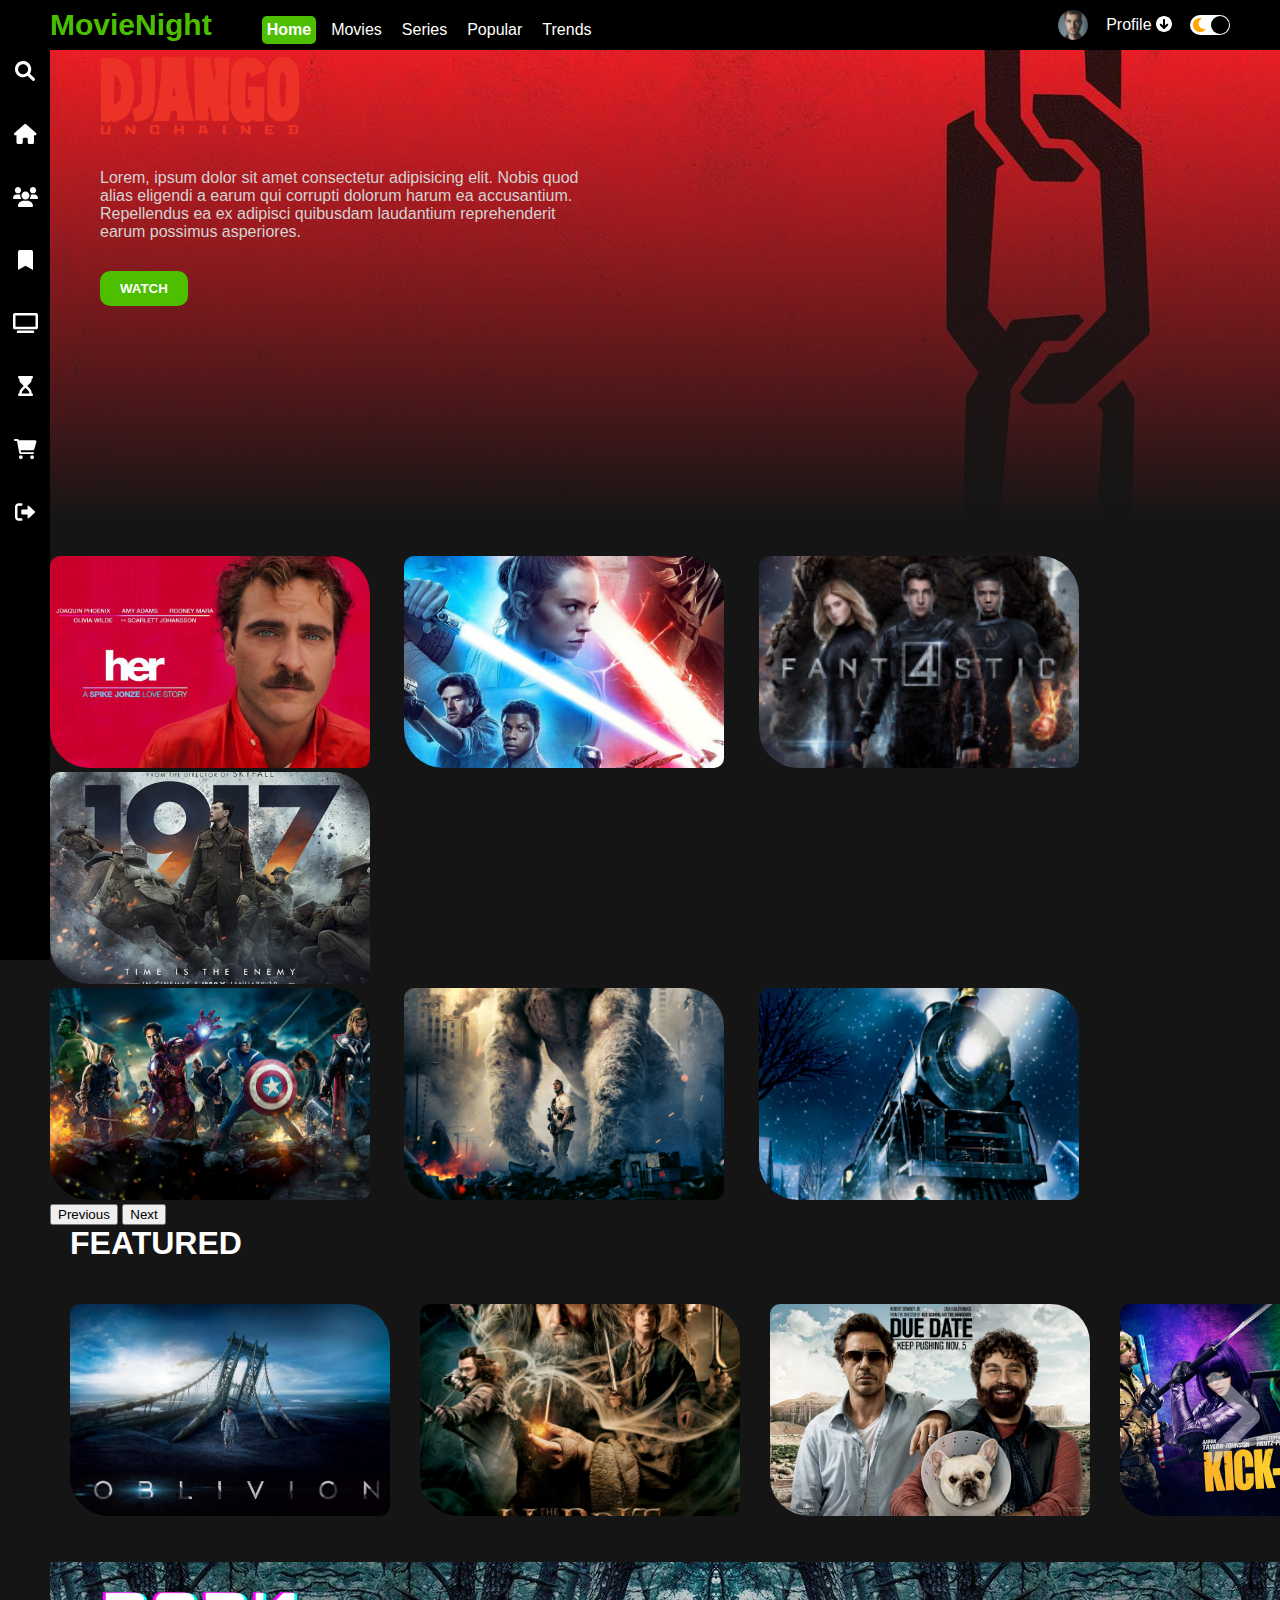
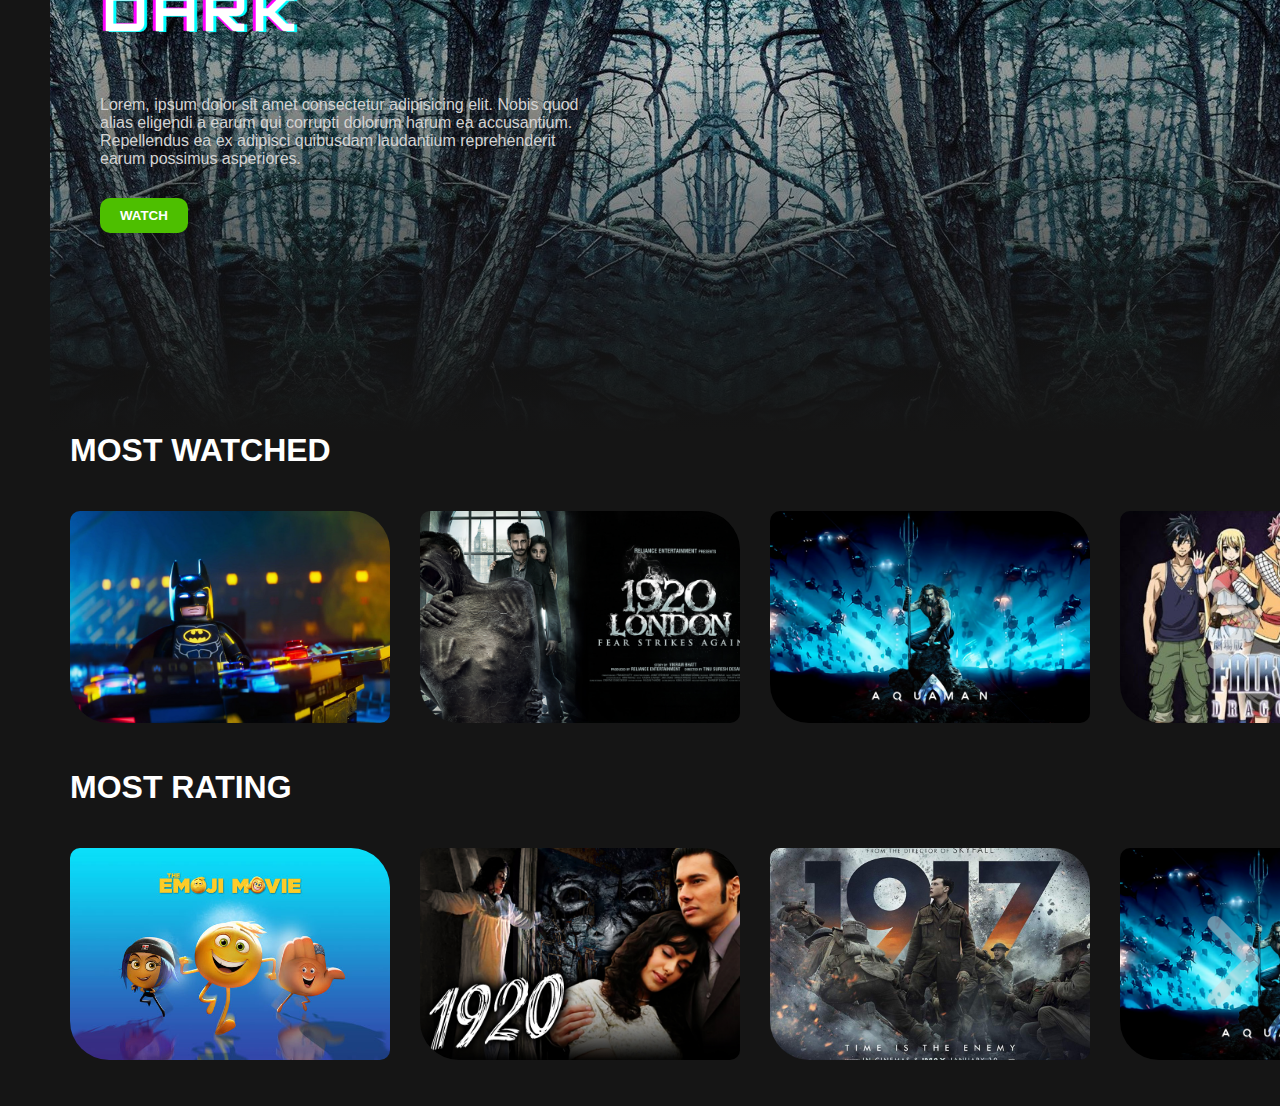
<file: index.html>
<!DOCTYPE html>
<html lang="en">
  <head>
    <meta charset="UTF-8" />
    <meta http-equiv="X-UA-Compatible" content="IE=edge" />
    <meta name="viewport" content="width=device-width, initial-scale=1.0" />
    <link rel="icon" href="img/logo.jpg" />
    <link href="https://cdn.jsdelivr.net/npm/bootstrap@5.0.2/dist/css/bootstrap.min.css" rel="stylesheet" integrity="sha384-EVSTQN3/azprG1Anm3QDgpJLIm9Nao0Yz1ztcQTwFspd3yD65VohhpuuCOmLASjC" crossorigin="anonymous">
    <link rel="stylesheet" href="css/all.min.css" />
    <link rel="stylesheet" href="css/style.css" />
    <link rel="preconnect" href="https://fonts.googleapis.com" />
    <link rel="preconnect" href="https://fonts.gstatic.com" crossorigin />
    <link
      href="https://fonts.googleapis.com/css2?family=Smooch+Sans:wght@300;500;600;900&display=swap"
      rel="stylesheet"
    />
    <title>MovieNight | Home</title>
  </head>
  <body>
    <div class="nonbs-navbar">
      <div class="nonbs-navbar-container">
        <div class="nonbs-logo-container" onclick="home()" style="cursor: pointer;"><h1 class="logo">MovieNight</h1></div>
        <div class="nonbs-menu-container">
          <ul class="nonbs-menu-list">
            <li onclick="home()" class="menu-list-item active">Home</li>
            <li onclick="movies()" class="menu-list-item">Movies</li>
            <li onclick="series()" class="menu-list-item">Series</li>
            <li onclick="popular()" class="menu-list-item">Popular</li>
            <li onclick="trends()" class="menu-list-item">Trends</li>
          </ul>
        </div>
        <div class="profile-container">
          <img class="profile-picture" src="img/profile.jpg" alt="" />
          <div class="profile-text-container">
            <span class="profile-text" onclick="profile()">Profile</span>
            <i class="fa-solid fa-circle-arrow-down"></i>
          </div>
          <div class="toggle">
            <i class="fa-solid fa-moon toggle-icon"></i>
            <i class="fa-solid fa-sun toggle-icon"></i>
            <div class="toggle-ball"></div>
          </div>
        </div>
      </div>
    </div>
    <div class="sidebar">
     <div class="left-menu-icon"><i class="fa-solid fa-magnifying-glass"></i></div>
     <div class="left-menu-icon"><i class="fa-solid fa-house "onclick="home()"></i></div> 
     <div class="left-menu-icon"> <i class="fa-solid fa-users " onclick="users()" ></i></div>
      <div class="left-menu-icon"> <i class="fa-solid fa-bookmark" onclick="bookmark()"></i></div>
      <div class="left-menu-icon"> <i class="fa-solid fa-tv " onclick="watchlater()"></i></div>
      <div class="left-menu-icon"> <i class="fa-solid fa-hourglass-start " onclick="waitingList()"></i></div>
      <div class="left-menu-icon"> <i class="fa-solid fa-cart-shopping" onclick="cart()"></i></div>
      <div class="left-menu-icon"> <i onclick="login()" class="fa-solid fa-right-from-bracket"></i></div>
    </div>
    <div class="nonbs-container">
      <div class="content-nonbs-container">
        <div
          class="featured-content"
          style="
            background: linear-gradient(to bottom, rgba(0, 0, 0, 0), #151515),
              url('img/f-1.jpg');
          "
        >
          <img class="featured-title" src="img/f-t-1.png" alt="" />
          <p class="featured-describe">
            Lorem, ipsum dolor sit amet consectetur adipisicing elit. Nobis quod
            alias eligendi a earum qui corrupti dolorum harum ea accusantium.
            Repellendus ea ex adipisci quibusdam laudantium reprehenderit earum
            possimus asperiores.
          </p>
         <a href="https://asla.egybest.loan/movie/django-unchained-2012/" target="_blank"><button class="featured-button">WATCH</button></a>
        </div>
        
        
        <!-- first list -->
        <br><br>
        <div id="carouselExampleControls" class="carousel slide" data-bs-ride="carousel">
          <div class="carousel-inner ">
            <div class="carousel-item active">
              <div class="movie-list-item">
                <img class="movie-list-item-img" src="img/1.jpeg" alt="">
                <span class="movie-list-item-title">Her</span>
                <p class="movie-list-item-describe">Lorem ipsum dolor sit amet consectetur adipisicing elit. Suscipit necessitatibus sequi commodi sapiente natus ad autem</p>
               <a href="https://asla.egybest.loan/movie/her-2013/?ref=search-p1" target="_blank"><button class="movie-list-item-button">Watch</button></a>
            </div>
            <div class="movie-list-item">
              <img class="movie-list-item-img" src="img/2.jpeg" alt="">
              <span class="movie-list-item-title">Star Wars</span>
              <p class="movie-list-item-describe">Lorem ipsum dolor sit amet consectetur adipisicing elit. Suscipit necessitatibus sequi commodi sapiente natus ad autem</p>
             <a href="https://asla.egybest.loan/movie/star-wars-the-rise-of-skywalker-2019/" target="_blank"><button class="movie-list-item-button">Watch</button></a>
          </div>
          <div class="movie-list-item">
            <img class="movie-list-item-img" src="img/3.jpg" alt="">
            <span class="movie-list-item-title">Fantastic 4</span>
            <p class="movie-list-item-describe">Lorem ipsum dolor sit amet consectetur adipisicing elit. Suscipit necessitatibus sequi commodi sapiente natus ad autem</p>
           <a href="https://asla.egybest.loan/movie/fantastic-four-2015/?ref=search-p1" target="_blank"><button class="movie-list-item-button">Watch</button></a>
        </div>
        <div class="movie-list-item">
          <img class="movie-list-item-img" src="img/4.jpg" alt="">
          <span class="movie-list-item-title">1917</span>
          <p class="movie-list-item-describe">Lorem ipsum dolor sit amet consectetur adipisicing elit. Suscipit necessitatibus sequi commodi sapiente natus ad autem</p>
          <a href="https://asla.egybest.loan/movie/1917-2019/" target="_blank"><button class="movie-list-item-button">Watch</button></a>
      </div>
            </div>
            <div class="carousel-item">
              <div class="movie-list-item">
                <img class="movie-list-item-img" src="img/5.jpg" alt="">
                <span class="movie-list-item-title">Avengers</span>
                <p class="movie-list-item-describe">Lorem ipsum dolor sit amet consectetur adipisicing elit. Suscipit necessitatibus sequi commodi sapiente natus ad autem</p>
                <a href="https://asla.egybest.loan/movie/the-avengers-2012/?ref=search-p1" target="_blank"><button class="movie-list-item-button">Watch</button></a>
            </div>
            <div class="movie-list-item">
              <img class="movie-list-item-img" src="img/6.jpg" alt="">
              <span class="movie-list-item-title">Jumanji</span>
              <p class="movie-list-item-describe">Lorem ipsum dolor sit amet consectetur adipisicing elit. Suscipit necessitatibus sequi commodi sapiente natus ad autem</p>
              <a href="https://asla.egybest.loan/movie/jumanji-the-next-level-2019/" target="_blank"><button class="movie-list-item-button">Watch</button></a>
          </div>
          <div class="movie-list-item">
              <img class="movie-list-item-img" src="img/7.jpg" alt="">
              <span class="movie-list-item-title">The Polar Express</span>
              <p class="movie-list-item-describe">Lorem ipsum dolor sit amet consectetur adipisicing elit. Suscipit necessitatibus sequi commodi sapiente natus ad autem</p>
              <a href="https://asla.egybest.loan/movie/the-polar-express-2004/" target="_blank"><button class="movie-list-item-button">Watch</button>
          </div>
            </div>
            
          </div>
          <button class="carousel-control-prev" type="button" data-bs-target="#carouselExampleControls" data-bs-slide="prev">
            <span class="carousel-control-prev-icon" aria-hidden="true"></span>
            <span class="visually-hidden">Previous</span>
          </button>
          <button class="carousel-control-next" type="button" data-bs-target="#carouselExampleControls" data-bs-slide="next">
            <span class="carousel-control-next-icon" aria-hidden="true"></span>
            <span class="visually-hidden">Next</span>
          </button>
        </div>
        <!-- second list -->
        <div class="movie-list-container">
            <h1 class="movie-list-title">FEATURED</h1>
            <div class="movie-list-wrapper">
                <div class="movie-list">
                    <div class="movie-list-item">
                        <img class="movie-list-item-img" src="img/8.jpg" alt="">
                        <span class="movie-list-item-title">Oblivion</span>
                        <p class="movie-list-item-describe">Lorem ipsum dolor sit amet consectetur adipisicing elit. Suscipit necessitatibus sequi commodi sapiente natus ad autem</p>
                       <a href="https://asla.egybest.loan/movie/oblivion-2013/" target="_blank"><button class="movie-list-item-button">Watch</button></a>
                    </div>
                    <div class="movie-list-item">
                        <img class="movie-list-item-img" src="img/9.jpg" alt="">
                        <span class="movie-list-item-title">Hobbit</span>
                        <p class="movie-list-item-describe">Lorem ipsum dolor sit amet consectetur adipisicing elit. Suscipit necessitatibus sequi commodi sapiente natus ad autem</p>
                        <a href="https://asla.egybest.loan/movie/the-hobbit-the-desolation-of-smaug-2013/?ref=search-p1" target="_blank"><button class="movie-list-item-button">Watch</button></a>
                    </div>
                    <div class="movie-list-item">
                        <img class="movie-list-item-img" src="img/10.jpg" alt="">
                        <span class="movie-list-item-title">Due Date</span>
                        <p class="movie-list-item-describe">Lorem ipsum dolor sit amet consectetur adipisicing elit. Suscipit necessitatibus sequi commodi sapiente natus ad autem</p>
                        <a href="https://asla.egybest.loan/movie/due-date-2010/?ref=search-p1" target="_blank"><button class="movie-list-item-button">Watch</button></a>
                    </div>
                    <div class="movie-list-item">
                        <img class="movie-list-item-img" src="img/11.jpg" alt="">
                        <span class="movie-list-item-title">Kick-Ass2</span>
                        <p class="movie-list-item-describe">Lorem ipsum dolor sit amet consectetur adipisicing elit. Suscipit necessitatibus sequi commodi sapiente natus ad autem</p>
                        <a href="https://asla.egybest.loan/movie/kick-ass-2-2013/?ref=search-p1" target="_blank"><button class="movie-list-item-button">Watch</button></a>
                    </div>
                    
                </div>
                <i class="fa-solid fa-angle-right arrow"></i>
            </div>
        </div>
        <div
          class="featured-content"
          style="
            background: linear-gradient(to bottom, rgba(0, 0, 0, 0), #151515),
              url('img/f-2.jpg');
          "
        >
          <img class="featured-title" src="img/f-t-2.png" alt="" />
          <p class="featured-describe">
            Lorem, ipsum dolor sit amet consectetur adipisicing elit. Nobis quod
            alias eligendi a earum qui corrupti dolorum harum ea accusantium.
            Repellendus ea ex adipisci quibusdam laudantium reprehenderit earum
            possimus asperiores.
          </p>
          <a href="https://asla.egybest.loan/movie/the-dark-knight-2008/?ref=search-p1" target="_blank"><button class="featured-button">WATCH</button></a>
        </div>
        <!-- third list -->
        <div class="movie-list-container">
            <h1 class="movie-list-title">MOST WATCHED</h1>
            <div class="movie-list-wrapper">
                <div class="movie-list">
                    <div class="movie-list-item">
                        <img class="movie-list-item-img" src="img/15.jpg" alt="">
                        <span class="movie-list-item-title">LEGO Batman</span>
                        <p class="movie-list-item-describe">Lorem ipsum dolor sit amet consectetur adipisicing elit. Suscipit necessitatibus sequi commodi sapiente natus ad autem</p>
                        <a href="https://asla.egybest.loan/movie/the-lego-batman-movie-2017/?ref=search-p1" target="_blank"><button class="movie-list-item-button">Watch</button></a>
                    </div>
                    <div class="movie-list-item">
                        <img class="movie-list-item-img" src="img/16.jpg" alt="">
                        <span class="movie-list-item-title">London</span>
                        <p class="movie-list-item-describe">Lorem ipsum dolor sit amet consectetur adipisicing elit. Suscipit necessitatibus sequi commodi sapiente natus ad autem</p>
                        <a href="https://asla.egybest.loan/movie/london-has-fallen-2016/?ref=search-p1" target="_blank"><button class="movie-list-item-button">Watch</button></a>
                    </div>
                    <div class="movie-list-item">
                        <img class="movie-list-item-img" src="img/17.jpg" alt="">
                        <span class="movie-list-item-title">Aqua-man</span>
                        <p class="movie-list-item-describe">Lorem ipsum dolor sit amet consectetur adipisicing elit. Suscipit necessitatibus sequi commodi sapiente natus ad autem</p>
                        <a href="https://asla.egybest.loan/movie/aquaman-2018/" target="_blank"><button class="movie-list-item-button">Watch</button></a>
                    </div>
                    <div class="movie-list-item">
                        <img class="movie-list-item-img" src="img/18.jpg" alt="">
                        <span class="movie-list-item-title">Fairy Fail</span>
                        <p class="movie-list-item-describe">Lorem ipsum dolor sit amet consectetur adipisicing elit. Suscipit necessitatibus sequi commodi sapiente natus ad autem</p>
                       <a href="https://asla.egybest.loan/movie/fairy-tail-the-movie-dragon-cry-2017/" target="_blank"> <button class="movie-list-item-button">Watch</button></a>
                    </div>
                    
                </div>
                <i class="fa-solid fa-angle-right arrow"></i>
            </div>
        </div>
        <!-- fourth list -->
        <div class="movie-list-container">
            <h1 class="movie-list-title">MOST RATING</h1>
            <div class="movie-list-wrapper">
                <div class="movie-list">
                    <div class="movie-list-item">
                        <img class="movie-list-item-img" src="img/12.jpg" alt="">
                        <span class="movie-list-item-title">Emoji Movie</span>
                        <p class="movie-list-item-describe">Lorem ipsum dolor sit amet consectetur adipisicing elit. Suscipit necessitatibus sequi commodi sapiente natus ad autem</p>
                        <a href="https://asla.egybest.loan/movie/the-emoji-movie-2017/" target="_blank"><button class="movie-list-item-button">Watch</button></a>
                    </div>
                    <div class="movie-list-item">
                        <img class="movie-list-item-img" src="img/13.jpg" alt="">
                        <span class="movie-list-item-title">1920</span>
                        <p class="movie-list-item-describe">Lorem ipsum dolor sit amet consectetur adipisicing elit. Suscipit necessitatibus sequi commodi sapiente natus ad autem</p>
                        <a href="https://asla.egybest.loan/movie/1920-london-2016/" target="_blank"><button class="movie-list-item-button">Watch</button></a>
                    </div>
                    <div class="movie-list-item">
                        <img class="movie-list-item-img" src="img/4.jpg" alt="">
                        <span class="movie-list-item-title">1917</span>
                        <p class="movie-list-item-describe">Lorem ipsum dolor sit amet consectetur adipisicing elit. Suscipit necessitatibus sequi commodi sapiente natus ad autem</p>
                        <a href="https://asla.egybest.loan/movie/1917-2019/" target="_blank"><button class="movie-list-item-button">Watch</button></a>
                    </div>
                    <div class="movie-list-item">
                        <img class="movie-list-item-img" src="img/17.jpg" alt="">
                        <span class="movie-list-item-title">Aqua-man</span>
                        <p class="movie-list-item-describe">Lorem ipsum dolor sit amet consectetur adipisicing elit. Suscipit necessitatibus sequi commodi sapiente natus ad autem</p>
                        <a href="https://asla.egybest.loan/movie/aquaman-2018/" target="_blank"><button class="movie-list-item-button">Watch</button></a>
                    </div>
                    
                </div>
                <i class="fa-solid fa-angle-right arrow"></i>
            </div>
        </div>
      </div>
    </div>
    <script src="js/all.min.js"></script>
    <script src="https://cdn.jsdelivr.net/npm/bootstrap@5.0.2/dist/js/bootstrap.bundle.min.js" integrity="sha384-MrcW6ZMFYlzcLA8Nl+NtUVF0sA7MsXsP1UyJoMp4YLEuNSfAP+JcXn/tWtIaxVXM" crossorigin="anonymous"></script>
    <script src="js/main.js"></script>
  </body>
</html>
</file>
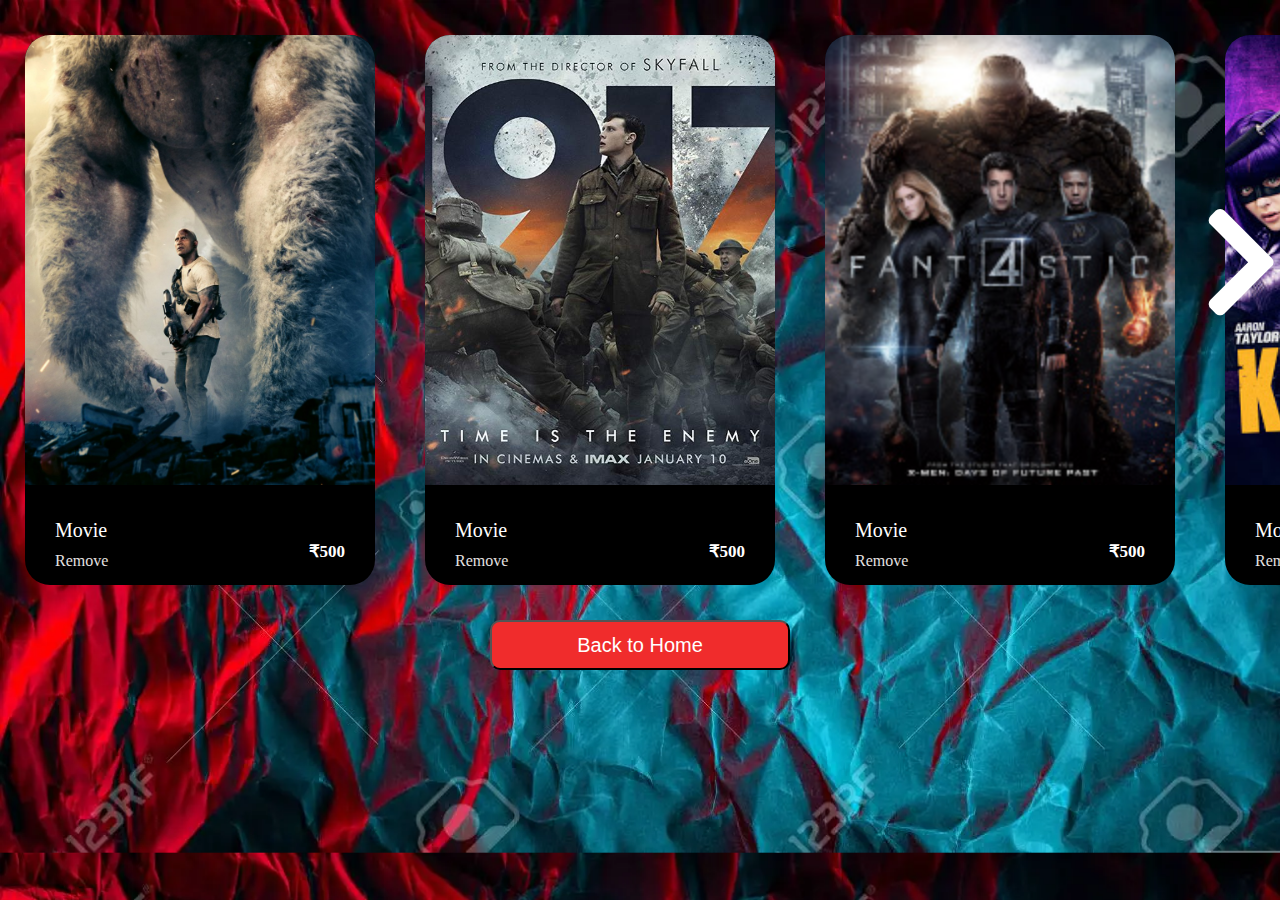
<file: bookmark.html>
<!DOCTYPE html>
<html lang="en">
<head>
    <meta charset="UTF-8">
    <meta http-equiv="X-UA-Compatible" content="IE=edge">
    <meta name="viewport" content="width=device-width, initial-scale=1.0">
    <title>MovieNight | Bookmark</title>
    <link rel="icon" href="img/logo.jpg">
    <link rel="stylesheet" href="css/bookmark.css">
    <link rel="stylesheet" href="https://cdnjs.cloudflare.com/ajax/libs/font-awesome/5.15.3/css/all.min.css">
</head>
<body style="background-image: url(img/bookmarkbg.webp); background-size: cover;">

    <div class="container">
        <div data-b="slider1" class="slider">
            <div class="image">
                <img src="img/6.jpg">
    
                <div class="Button">
                    <a href="#" class="btn">Buy Now</a>
                </div>
            </div>
    
            <div class="product-details">
                <div class="product-name">
                    <a href="#">Movie</a>
                    <span onclick="removeMovie('slider1')">Remove</span>
                </div>
                <a href="#" class="price">&#8377;500</a>
            </div>
        </div>
        <div data-b="slider2" class="slider">
            <div class="image">
                <img src="img/4.jpg">
    
                <div class="Button">
                    <a href="#" class="btn">Buy Now</a>
                </div>
            </div>
    
            <div class="product-details">
                <div class="product-name">
                    <a href="#">Movie</a>
                    <span onclick="removeMovie('slider2')">Remove</span>
                </div>
                <a href="#" class="price">&#8377;500</a>
            </div>
        </div>
        <div data-b="slider3" class="slider">
            <div class="image">
                <img src="img/3.jpg">
    
                <div class="Button">
                    <a href="#" class="btn">Buy Now</a>
                </div>
            </div>
    
            <div class="product-details">
                <div class="product-name">
                    <a href="#">Movie</a>
                    <span onclick="removeMovie('slider3')">Remove</span>
                </div>
                <a href="#" class="price">&#8377;500</a>
            </div>
        </div>
        <div data-b="slider4" class="slider">
            <div class="image">
                <img src="img/11.jpg">
    
                <div class="Button">
                    <a href="#" class="btn">Buy Now</a>
                    
                </div>
            </div>
    
            <div class="product-details">
                <div class="product-name">
                    <a href="#">Movie</a>
                    <span onclick="removeMovie('slider4')">Remove</span>
                </div>
                
                <a href="#" class="price">&#8377;500</a>
            </div>
        </div>
        <div class="slider">
            <div class="image">
                <img src="img/9.jpg">
    
                <div class="Button">
                    <a href="#" class="btn">Buy Now</a>
                </div>
            </div>
    
            <div data-b="slider5" class="product-details">
                <div class="product-name">
                    <a href="#">Movie</a>
                    <span onclick="removeMovie('slider5')">Remove</span>
                </div>
                <a href="#" class="price">&#8377;500</a>
            </div>
        </div>
        <div data-b="slider6" class="slider">
            <div class="image">
                <img src="img/7.jpg">
    
                <div class="Button">
                    <a href="#" class="btn">Buy Now</a>
                </div>
            </div>
    
            <div class="product-details">
                <div class="product-name">
                    <a href="#">Movie</a>
                    <span onclick="removeMovie('slider6')">Remove</span>
                </div>
                <a href="#" class="price">&#8377;500</a>
            </div>
        </div>
        <div data-b="slider7" class="slider">
            <div class="image">
                <img src="img/12.jpg">
    
                <div class="Button">
                    <a href="#" class="btn">Buy Now</a>
                </div>
            </div>
    
            <div class="product-details">
                <div class="product-name">
                    <a href="#">Movie</a>
                    <span onclick="removeMovie('slider7')">Remove</span>
                </div>
                <a href="#" class="price">&#8377;500</a>
            </div>
        </div>
        <div data-b="slider8" class="slider">
            <div class="image">
                <img src="img/19.jpg">
    
                <div class="Button">
                    <a href="#" class="btn">Buy Now</a>
                </div>
            </div>
    
            <div class="product-details">
                <div class="product-name">
                    <a href="#">Movie</a>
                    <span onclick="removeMovie('slider8')">Remove</span>
                </div>
                
                <a href="#" class="price">&#8377;500</a>
                
            </div>
        </div>
        
        </div>
        <button onclick="home()" class="btn-dn">Back to Home</button>
            <i class="fas fa-chevron-right arrow"></i>
        </div>
    </div>

    <script type="text/javascript" src="js/bookmark.js">
       
    </script>
   
</body>
</html>
</file>
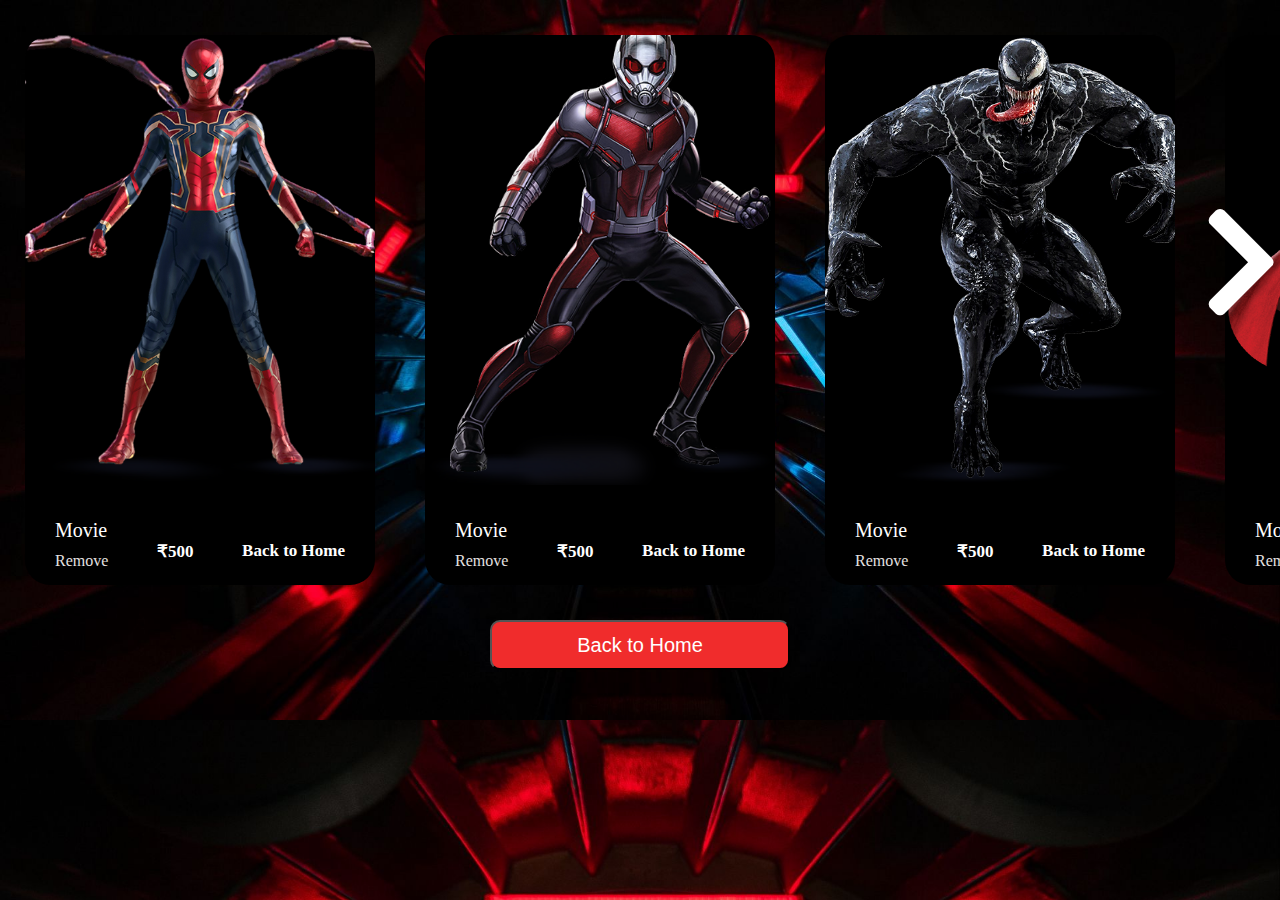
<file: cart.html>
<!DOCTYPE html>
<html lang="en">
<head>
    <meta charset="UTF-8">
    <meta http-equiv="X-UA-Compatible" content="IE=edge">
    <meta name="viewport" content="width=device-width, initial-scale=1.0">
    <title>MovieNight | Cart</title>
    <link rel="icon" href="img/logo.jpg">
    <link rel="stylesheet" href="css/bookmark.css">
    <link rel="stylesheet" href="https://cdnjs.cloudflare.com/ajax/libs/font-awesome/5.15.3/css/all.min.css">
</head>
<body style="background-image: url(img/cartbg.jpg); background-size: cover;">

    <div class="container">
        <div class="slider">
            <div class="image">
                <img src="img/SpiderMan.png">
    
                <div class="Button">
                    <a href="#" class="btn">Buy Now</a>
                </div>
            </div>
    
            <div class="product-details">
                <div class="product-name">
                    <a href="#">Movie</a>
                    <span onclick="removeMovie()">Remove</span>
                </div>
                <a href="#" class="price">&#8377;500</a>
                <a href="#" class="price" onclick="home()">Back to Home</a>
            </div>
        </div>
        <div class="slider">
            <div class="image">
                <img src="img/Ant-Man.png">
    
                <div class="Button">
                    <a href="#" class="btn">Buy Now</a>
                </div>
            </div>
    
            <div class="product-details">
                <div class="product-name">
                    <a href="#">Movie</a>
                    <span onclick="removeMovie()">Remove</span>
                </div>
                <a href="#" class="price">&#8377;500</a>
                <a href="#" class="price" onclick="home()">Back to Home</a>
            </div>
        </div>
        <div class="slider">
            <div class="image">
                <img src="img/Venom.png">
    
                <div class="Button">
                    <a href="#" class="btn">Buy Now</a>
                </div>
            </div>
    
            <div class="product-details">
                <div class="product-name">
                    <a href="#">Movie</a>
                    <span onclick="removeMovie()">Remove</span>
                </div>
                <a href="#" class="price">&#8377;500</a>
                <a href="#" class="price" onclick="home()">Back to Home</a>
            </div>
        </div>
        <div class="slider">
            <div class="image">
                <img src="img/Thor.png">
    
                <div class="Button">
                    <a href="#" class="btn">Buy Now</a>
                </div>
            </div>
    
            <div class="product-details">
                <div class="product-name">
                    <a href="#">Movie</a>
                    <span onclick="removeMovie()">Remove</span>
                </div>
                <a href="#" class="price">&#8377;500</a>
                <a href="#" class="price" onclick="home()">Back to Home</a>
            </div>
        </div>
        <div class="slider">
            <div class="image">
                <img src="img/15.jpg">
    
                <div class="Button">
                    <a href="#" class="btn">Buy Now</a>
                </div>
            </div>
    
            <div class="product-details">
                <div class="product-name">
                    <a href="#">Movie</a>
                    <span onclick="removeMovie()">Remove</span>
                </div>
                <a href="#" class="price">&#8377;500</a>
                <a href="#" class="price" onclick="home()">Back to Home</a>
            </div>
        </div>
        <div class="slider">
            <div class="image">
                <img src="img/4.jpg">
    
                <div class="Button">
                    <a href="#" class="btn">Buy Now</a>
                </div>
            </div>
    
            <div class="product-details">
                <div class="product-name">
                    <a href="#">Movie</a>
                    <span onclick="removeMovie()">Remove</span>
                </div>
                <a href="#" class="price">&#8377;500</a>
                <a href="#" class="price" onclick="home()">Back to Home</a>
            </div>
        </div>
        <div class="slider">
            <div class="image">
                <img src="img/7.jpg">
    
                <div class="Button">
                    <a href="#" class="btn">Buy Now</a>
                </div>
            </div>
    
            <div class="product-details">
                <div class="product-name">
                    <a href="#">Movie</a>
                    <span onclick="removeMovie()">Remove</span>
                </div>
                <a href="#" class="price">&#8377;500</a>
                <a href="#" class="price" onclick="home()">Back to Home</a>
            </div>
        </div>
        <div class="slider">
            <div class="image">
                <img src="img/13.jpg">
    
                <div class="Button">
                    <a href="#" class="btn">Buy Now</a>
                    <a href="#" class="price" onclick="home()">Back to Home</a>
                    
                </div>
            </div>
    
            <div class="product-details">
                <div class="product-name">
                    <a href="#">Movie</a>
                    <span onclick="removeMovie()">Remove</span>
                </div>
                <a href="#" class="price">&#8377;500</a>
                <a href="#" class="price" onclick="home()">Back to Home</a>
                
            </div>
        </div>
        </div>
        <button onclick="home()" class="btn-dn">Back to Home</button>
            <i class="fas fa-chevron-right arrow"></i>
        </div>
    </div>

    <script type="text/javascript" src="js/bookmark.js">
    </script>
   <script src="js/main.js"></script>
</body>
</html>
</file>
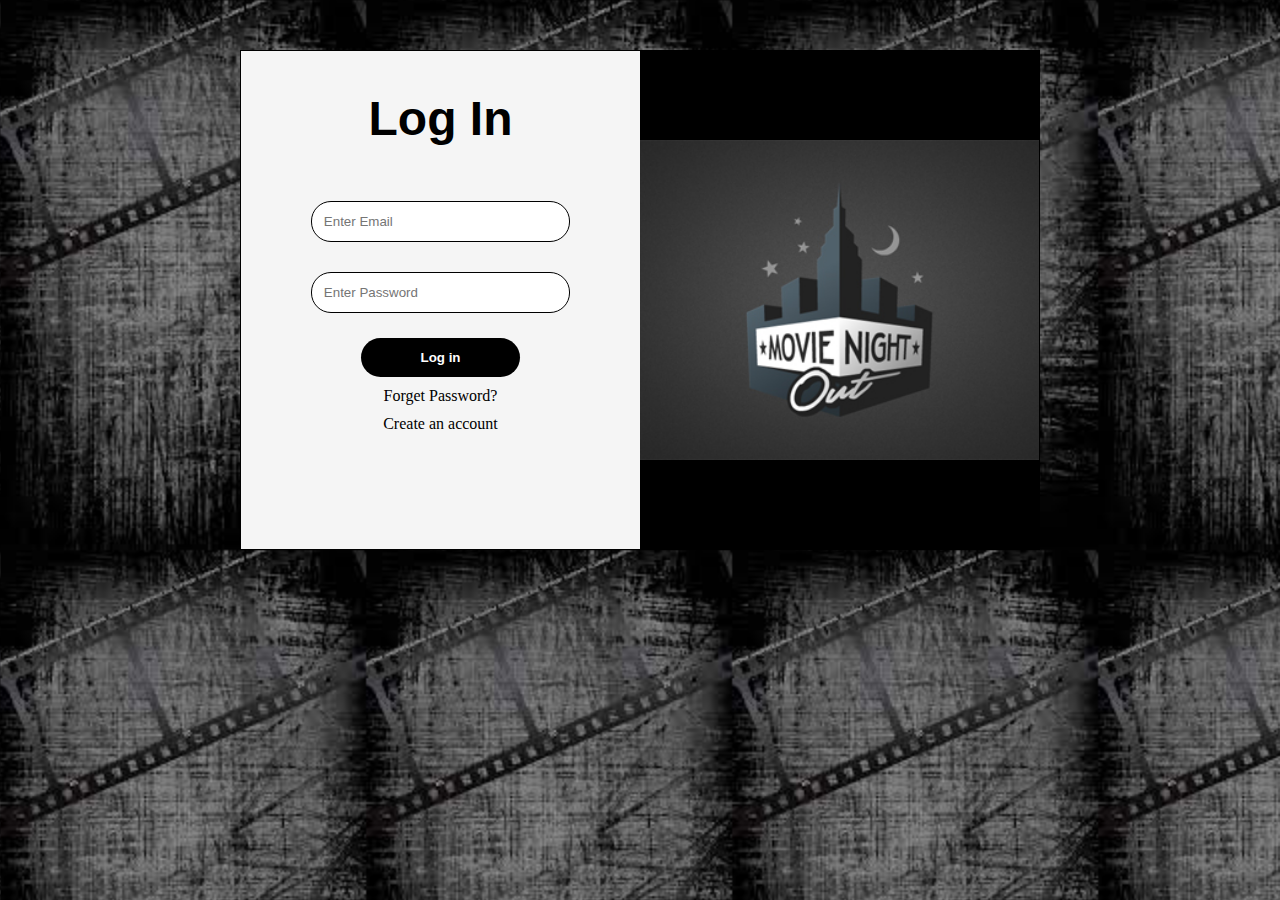
<file: login.html>
<!DOCTYPE html>
<html lang="en">
    <head>
        <meta charset="UTF-8">
        <meta http-equiv="X-UA-Compatible" content="IE=edge">
        <meta name="viewport" content="width=device-width, initial-scale=1.0">
        <title>MovieNight | Login</title>
        <link rel="icon" href="img/logo.jpg">
        <link rel="stylesheet" href="css/all.min.css">
        <link rel="stylesheet" href="css/login.css">
    </head>
    <body style="background-image: url(img/login-bg.jpg); background-repeat: repeat; background-size: contain;">
        <div class="container">
            <form action="" class="form" name="form">
                <h2>Log In</h2>
                <input type="text" name="email" class="box" placeholder="Enter Email">
                <input type="password" name="password" class="box" placeholder="Enter Password">
                <input type="submit" value="Log in" id="submit" onclick="validLogin(event)">
                <a href="#" onclick="register()">Forget Password?</a>
                <a href="register.html" onclick="register()">Create an account</a>
            </form>
            <div class="side">
                <img src="img/login-logo.png" alt="">
            </div>
        </div>
        <script src="js/main.js"></script>
    </body>
</html>
</file>
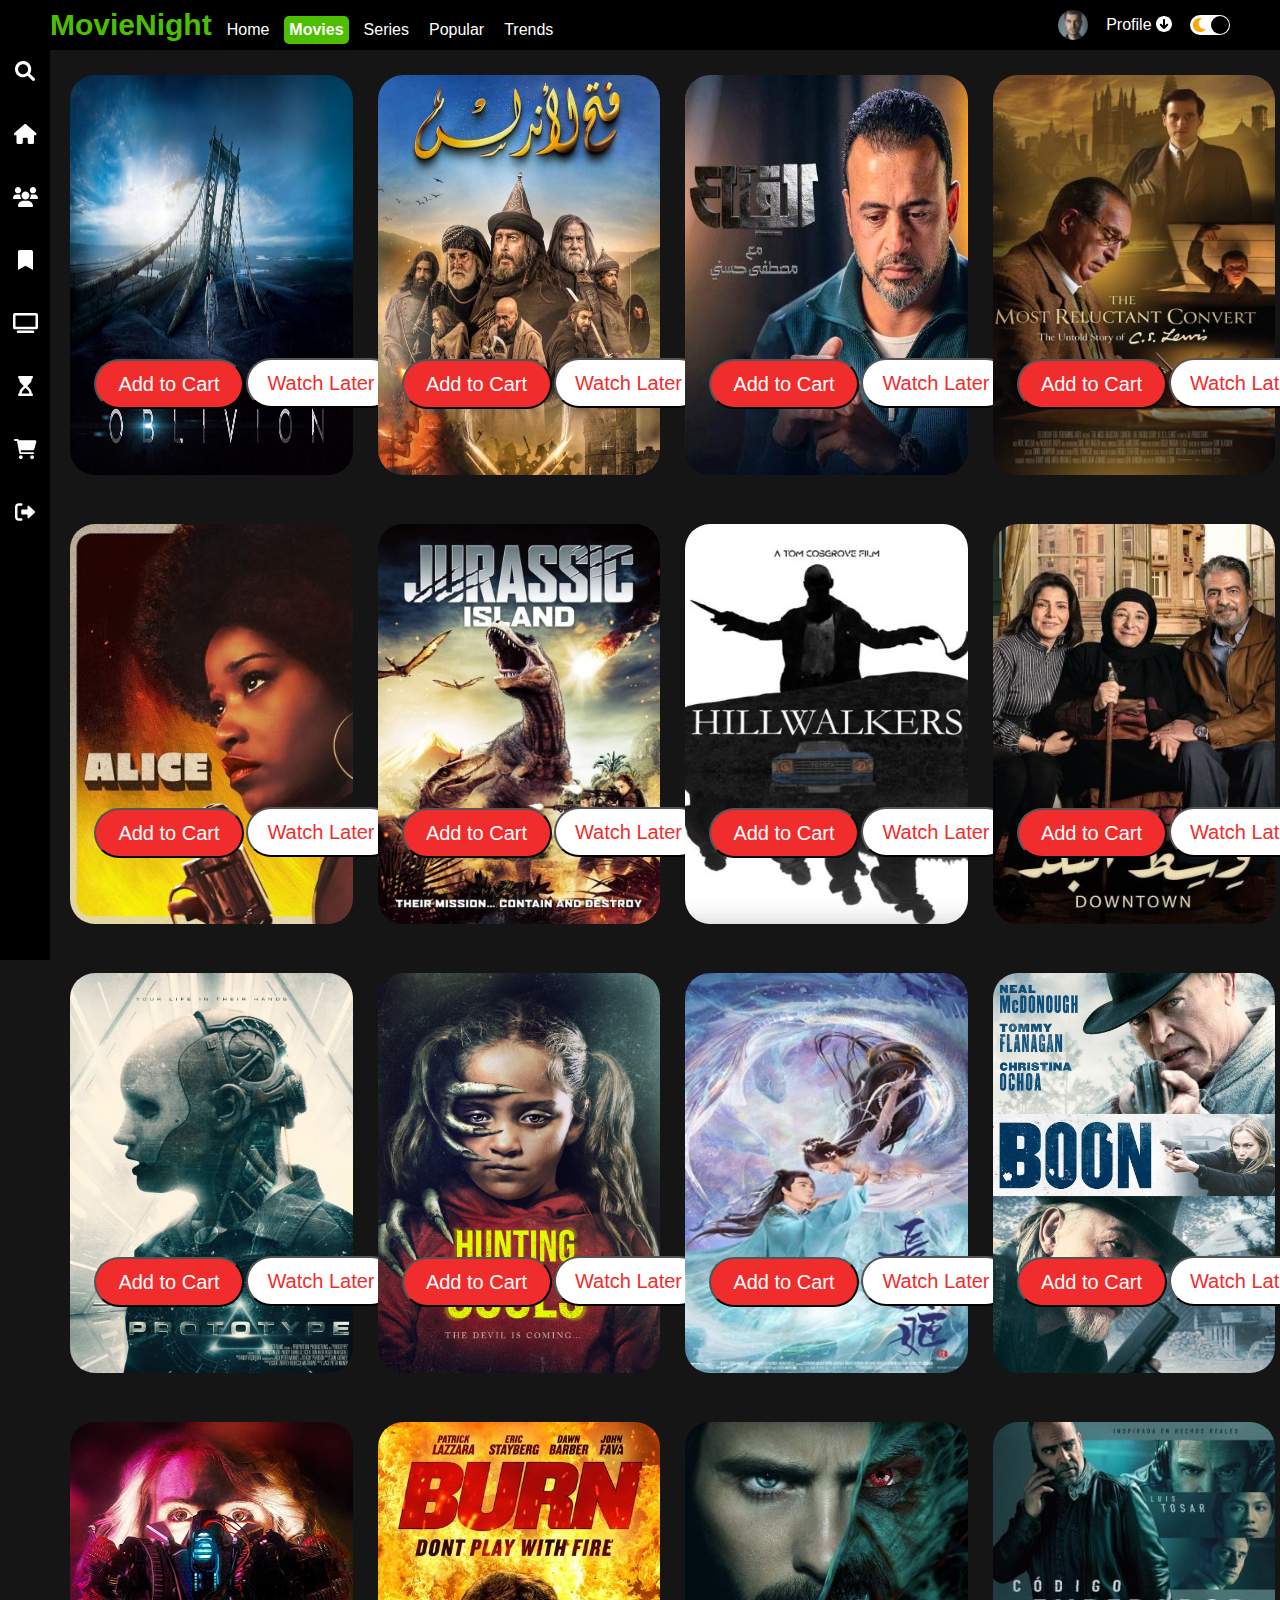
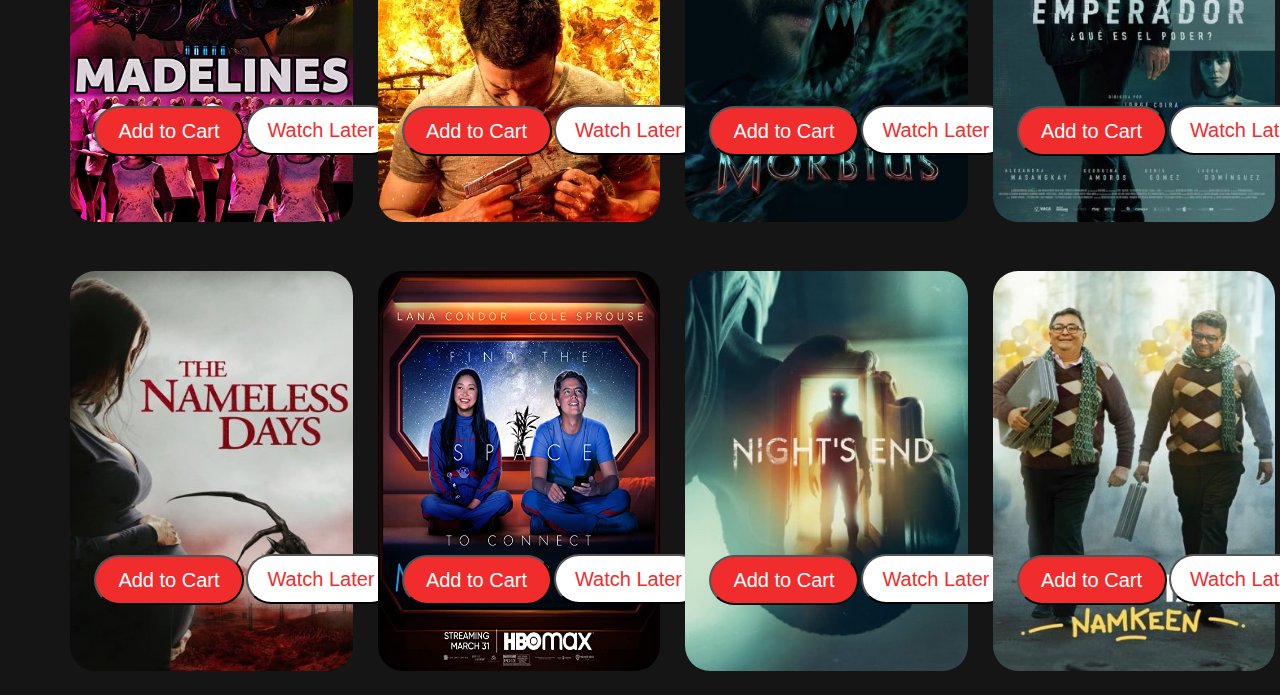
<file: movies.html>
<!DOCTYPE html>
<html lang="en">
  <head>
      <meta charset="UTF-8" />
      <meta http-equiv="X-UA-Compatible" content="IE=edge" />
      <meta name="viewport" content="width=device-width, initial-scale=1.0" />
      <link rel="icon" href="img/logo.jpg" />
      <link href="https://cdn.jsdelivr.net/npm/bootstrap@5.0.2/dist/css/bootstrap.min.css" rel="stylesheet" integrity="sha384-EVSTQN3/azprG1Anm3QDgpJLIm9Nao0Yz1ztcQTwFspd3yD65VohhpuuCOmLASjC" crossorigin="anonymous">
      <link rel="stylesheet" href="css/all.min.css" />
      <link rel="stylesheet" href="css/style.css" />
      <link rel="stylesheet" href="css/movies.css">
      <link rel="preconnect" href="https://fonts.googleapis.com" />
      <link rel="preconnect" href="https://fonts.gstatic.com" crossorigin />
      <link
        href="https://fonts.googleapis.com/css2?family=Smooch+Sans:wght@300;500;600;900&display=swap"
        rel="stylesheet"
      />
      <!-- <link rel="stylesheet" href="https://cdn.jsdelivr.net/npm/bootstrap@4.3.1/dist/css/bootstrap.min.css" integrity="sha384-ggOyR0iXCbMQv3Xipma34MD+dH/1fQ784/j6cY/iJTQUOhcWr7x9JvoRxT2MZw1T" crossorigin="anonymous"> -->

      <title>MovieNight | Movies</title>
  </head>
  <body>
      <div class="nonbs-navbar">
          <div class="nonbs-navbar-container">
            <div class="nonbs-logo-container" onclick="home()" style="cursor: pointer;"><h1 class="logo">MovieNight</h1></div>
            <div class="nonbs-menu-container">
              <ul class="nonbs-menu-list">
                <li onclick="home()" class="menu-list-item ">Home</li>
                <li onclick="movies()" class="menu-list-item active">Movies</li>
                <li onclick="series()" class="menu-list-item">Series</li>
                <li onclick="popular()" class="menu-list-item">Popular</li>
                <li onclick="trends()" class="menu-list-item">Trends</li>
              </ul>
            </div>
            <div class="profile-container">
              <img class="profile-picture" src="img/profile.jpg" alt="" />
              <div class="profile-text-container">
                <span class="profile-text" onclick="profile()">Profile</span>
                <i class="fa-solid fa-circle-arrow-down"></i>
              </div>
              <div class="toggle">
                <i class="fa-solid fa-moon toggle-icon"></i>
                <i class="fa-solid fa-sun toggle-icon"></i>
                <div class="toggle-ball"></div>
              </div>
            </div>
          </div>
        </div>
        <div class="sidebar">
          <div class="left-menu-icon"><i class="fa-solid fa-magnifying-glass"></i></div>
          <div class="left-menu-icon"><i class="fa-solid fa-house "onclick="home()"></i></div> 
          <div class="left-menu-icon"> <i class="fa-solid fa-users " onclick="users()" ></i></div>
          <div class="left-menu-icon"> <i class="fa-solid fa-bookmark" onclick="bookmark()"></i></div>
          <div class="left-menu-icon"> <i class="fa-solid fa-tv " onclick="watchlater()"></i></div>
          <div class="left-menu-icon"> <i class="fa-solid fa-hourglass-start " onclick="waitingList()"></i></div>
          <div class="left-menu-icon"> <i class="fa-solid fa-cart-shopping" onclick="cart()"></i></div>
          <div class="left-menu-icon"> <i onclick="login()" class="fa-solid fa-right-from-bracket"></i></div>
        </div>
        <div class="nonbs-container">
          <div class="content-nonbs-container">
            <!-- row 1 -->
            <div class="row">
              <div class="movie-item">
                <img src="img/8.jpg" alt="">
                <button class="btn">Add to Cart</button>
                <button class="btn2">Watch Later</button>
              </div>
              <div class="movie-item">
                <img src="img/movies-img/2..jpg" alt="">
                <button class="btn">Add to Cart</button>
                <button class="btn2">Watch Later</button>
              </div>
              <div class="movie-item">
                <img src="img/movies-img/3.jpg" alt="">
                <button class="btn">Add to Cart</button>
                <button class="btn2">Watch Later</button>
                
              </div>
              <div class="movie-item">
                <img src="img/movies-img/4.jpg" alt="">
                <button class="btn">Add to Cart</button>
                <button class="btn2">Watch Later</button>
              </div>
            </div>
              <!-- row 2 -->
            <div class="row">
              <div class="movie-item">
                <img src="img/movies-img/5.jpg" alt="">
                <button class="btn">Add to Cart</button>
                <button class="btn2">Watch Later</button>
              </div>
              <div class="movie-item">
                <img src="img/movies-img/6.jpg" alt="">
                <button class="btn">Add to Cart</button>
                <button class="btn2">Watch Later</button>
              </div>
              <div class="movie-item">
                <img src="img/movies-img/7.jpg" alt="">
                <button class="btn">Add to Cart</button>
                <button class="btn2">Watch Later</button>
                
              </div>
              <div class="movie-item">
                <img src="img/movies-img/8.jpg" alt="">
                <button class="btn">Add to Cart</button>
                <button class="btn2">Watch Later</button>
              </div>
            </div>
              <!-- row 3 -->
            <div class="row">
              <div class="movie-item">
                <img src="img/movies-img/9.jpg" alt="">
                <button class="btn">Add to Cart</button>
                <button class="btn2">Watch Later</button>
              </div>
              <div class="movie-item">
                <img src="img/movies-img/10.jpg" alt="">
                <button class="btn">Add to Cart</button>
                <button class="btn2">Watch Later</button>
              </div>
              <div class="movie-item">
                <img src="img/movies-img/11.jpg" alt="">
                <button class="btn">Add to Cart</button>
                <button class="btn2">Watch Later</button>
                
              </div>
              <div class="movie-item">
                <img src="img/movies-img/12.jpg" alt="">
                <button class="btn">Add to Cart</button>
                <button class="btn2">Watch Later</button>
              </div>
            </div>
              <!-- row 4 -->
            <div class="row">
              <div class="movie-item">
                <img src="img/movies-img/13.jpg" alt="">
                <button class="btn">Add to Cart</button>
                <button class="btn2">Watch Later</button>
              </div>
              <div class="movie-item">
                <img src="img/movies-img/14.jpg" alt="">
                <button class="btn">Add to Cart</button>
                <button class="btn2">Watch Later</button>
              </div>
              <div class="movie-item">
                <img src="img/movies-img/15.jpg" alt="">
                <button class="btn">Add to Cart</button>
                <button class="btn2">Watch Later</button>
                
              </div>
              <div class="movie-item">
                <img src="img/movies-img/16.jpg" alt="">
                <button class="btn">Add to Cart</button>
                <button class="btn2">Watch Later</button>
              </div>
            </div>
            <!-- row 5 -->
            <div class="row">
              <div class="movie-item">
                <img src="img/movies-img/17.jpg" alt="">
                <button class="btn">Add to Cart</button>
                <button class="btn2">Watch Later</button>
              </div>
              <div class="movie-item">
                <img src="img/movies-img/18.jpg" alt="">
                <button class="btn">Add to Cart</button>
                <button class="btn2">Watch Later</button>
              </div>
              <div class="movie-item">
                <img src="img/movies-img/19.jpg" alt="">
                <button class="btn">Add to Cart</button>
                <button class="btn2">Watch Later</button>
                
              </div>
              <div class="movie-item">
                <img src="img/movies-img/20.jpg" alt="">
                <button class="btn">Add to Cart</button>
                <button class="btn2">Watch Later</button>
              </div>
            </div>
            
            
          </div>
      </div>
      <script src="https://code.jquery.com/jquery-3.3.1.slim.min.js" integrity="sha384-q8i/X+965DzO0rT7abK41JStQIAqVgRVzpbzo5smXKp4YfRvH+8abtTE1Pi6jizo" crossorigin="anonymous"></script>
      <script src="https://cdn.jsdelivr.net/npm/popper.js@1.14.7/dist/umd/popper.min.js" integrity="sha384-UO2eT0CpHqdSJQ6hJty5KVphtPhzWj9WO1clHTMGa3JDZwrnQq4sF86dIHNDz0W1" crossorigin="anonymous"></script>
      <script src="https://cdn.jsdelivr.net/npm/bootstrap@4.3.1/dist/js/bootstrap.min.js" integrity="sha384-JjSmVgyd0p3pXB1rRibZUAYoIIy6OrQ6VrjIEaFf/nJGzIxFDsf4x0xIM+B07jRM" crossorigin="anonymous"></script>
      <script src="js/all.min.js"></script>
      <script src="js/main.js"></script>
  </body>
</html>
</file>
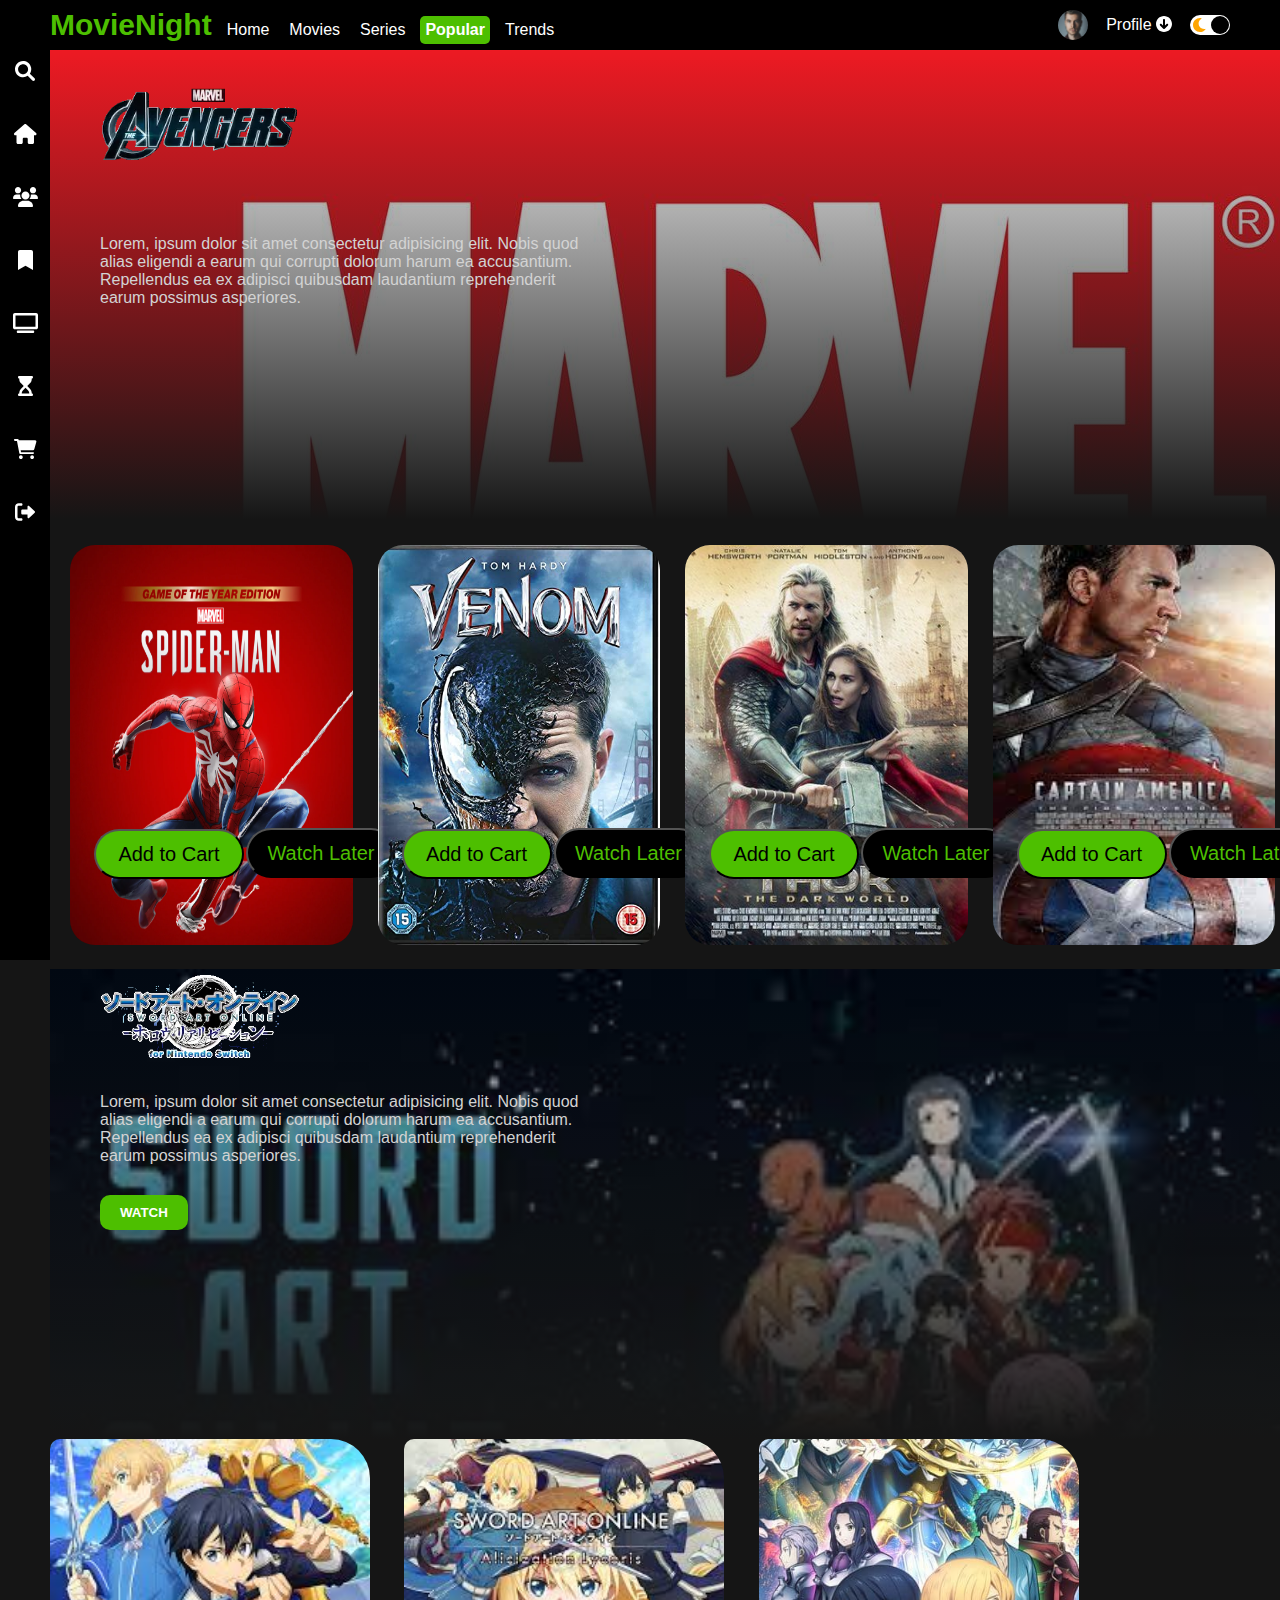
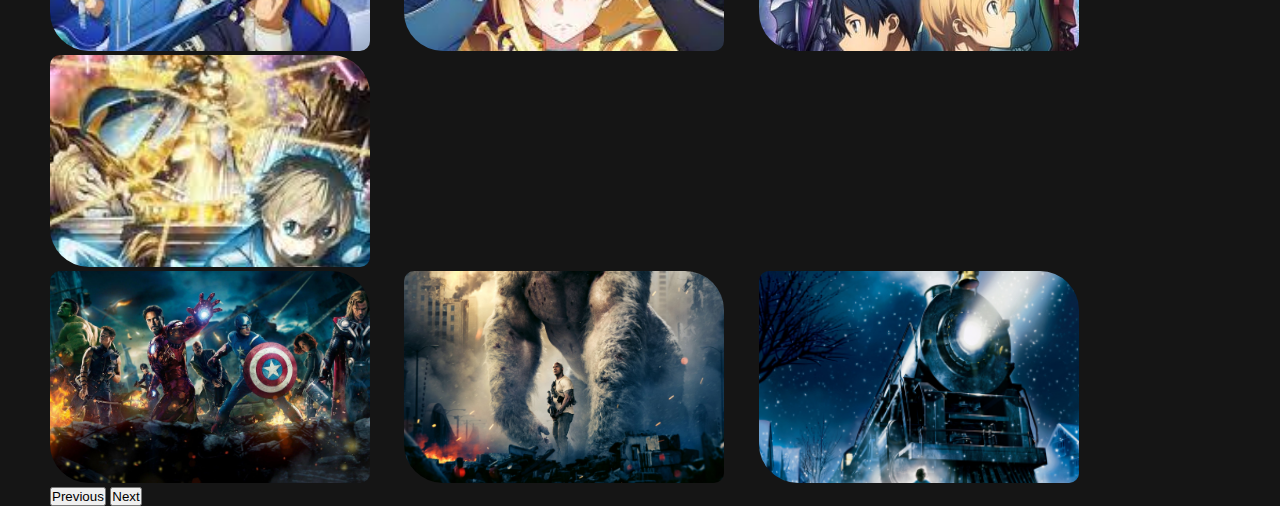
<file: popular.html>
<!DOCTYPE html>
<html lang="en">
<head>
    <meta charset="UTF-8" />
    <meta http-equiv="X-UA-Compatible" content="IE=edge" />
    <meta name="viewport" content="width=device-width, initial-scale=1.0" />
    <link rel="icon" href="img/logo.jpg" />
    <link href="https://cdn.jsdelivr.net/npm/bootstrap@5.0.2/dist/css/bootstrap.min.css" rel="stylesheet" integrity="sha384-EVSTQN3/azprG1Anm3QDgpJLIm9Nao0Yz1ztcQTwFspd3yD65VohhpuuCOmLASjC" crossorigin="anonymous">
    <link rel="stylesheet" href="css/all.min.css" />
    <link rel="stylesheet" href="css/popular.css" />
    
    <link rel="preconnect" href="https://fonts.googleapis.com" />
    <link rel="preconnect" href="https://fonts.gstatic.com" crossorigin />
    <link
      href="https://fonts.googleapis.com/css2?family=Smooch+Sans:wght@300;500;600;900&display=swap"
      rel="stylesheet"
    />
    <title>MovieNight | Popular</title>
</head>
<body>
    <div class="nonbs-navbar">
        <div class="nonbs-navbar-container">
          <div class="nonbs-logo-container"><h1 class="logo">MovieNight</h1></div>
          <div class="nonbs-menu-container">
            <ul class="nonbs-menu-list">
              <li onclick="home()" class="menu-list-item ">Home</li>
              <li onclick="movies()" class="menu-list-item ">Movies</li>
              <li onclick="series()" class="menu-list-item">Series</li>
              <li onclick="popular()" class="menu-list-item active">Popular</li>
              <li onclick="trends()" class="menu-list-item">Trends</li>
            </ul>
          </div>
          <div class="profile-container">
            <img class="profile-picture" src="img/profile.jpg" alt="" />
            <div class="profile-text-container">
              <span class="profile-text" onclick="profile()">Profile</span>
              <i class="fa-solid fa-circle-arrow-down"></i>
            </div>
            <div class="toggle">
              <i class="fa-solid fa-moon toggle-icon"></i>
              <i class="fa-solid fa-sun toggle-icon"></i>
              <div class="toggle-ball"></div>
            </div>
          </div>
        </div>
      </div>
      <div class="sidebar">
         <div class="left-menu-icon"><i class="fa-solid fa-magnifying-glass"></i></div>
         <div class="left-menu-icon"><i class="fa-solid fa-house "onclick="home()"></i></div> 
         <div class="left-menu-icon"> <i class="fa-solid fa-users " onclick="users()" ></i></div>
         <div class="left-menu-icon"> <i class="fa-solid fa-bookmark" onclick="bookmark()"></i></div>
         <div class="left-menu-icon"> <i class="fa-solid fa-tv " onclick="watchlater()"></i></div>
         <div class="left-menu-icon"> <i class="fa-solid fa-hourglass-start " onclick="waitingList()"></i></div>
         <div class="left-menu-icon"> <i class="fa-solid fa-cart-shopping" onclick="cart()"></i></div>
         <div class="left-menu-icon"> <i onclick="login()" class="fa-solid fa-right-from-bracket"></i></div>
       </div>
      <div class="nonbs-container">
        <div class="content-nonbs-container">
          
        <div
          class="featured-content"
          style="
            background: linear-gradient(to bottom, rgba(0, 0, 0, 0), #151515),
              url('img/popular-img/main.jpg');
          "
        >
          <img class="featured-title" src="img/popular-img/main-t.webp" alt="" />
          <p class="featured-describe">
            Lorem, ipsum dolor sit amet consectetur adipisicing elit. Nobis quod
            alias eligendi a earum qui corrupti dolorum harum ea accusantium.
            Repellendus ea ex adipisci quibusdam laudantium reprehenderit earum
            possimus asperiores.
          </p>
          <!-- <button class="featured-button">WATCH</button> -->
        </div>
        
        <div class="row">
          <div class="movie-item">
            <img src="img/popular-img/1.webp" alt="">
            <button class="btn">Add to Cart</button>
            <button class="btn2">Watch Later</button>
          </div>
          <div class="movie-item">
            <img src="img/popular-img/2.jpg" alt="">
            <button class="btn">Add to Cart</button>
            <button class="btn2">Watch Later</button>
          </div>
          <div class="movie-item">
            <img src="img/popular-img/3.jpg" alt="">
            <button class="btn">Add to Cart</button>
            <button class="btn2">Watch Later</button>
            
          </div>
          <div class="movie-item">
            <img src="img/popular-img/4.jpg" alt="">
            <button class="btn">Add to Cart</button>
            <button class="btn2">Watch Later</button>
          </div>
        </div>
        <div
          class="featured-content"
          style="
            background: linear-gradient(to bottom, rgba(0, 0, 0, 0), #151515),
              url('img/popular-img/main0.jpg');background-repeat: no-repeat; background-size: cover;">
          <img class="featured-title" src="img/popular-img/main0-t.webp" alt="" />
          <p class="featured-describe">
            Lorem, ipsum dolor sit amet consectetur adipisicing elit. Nobis quod
            alias eligendi a earum qui corrupti dolorum harum ea accusantium.
            Repellendus ea ex adipisci quibusdam laudantium reprehenderit earum
            possimus asperiores.
          </p>
          <button class="featured-button">WATCH</button>
        </div>
        <div id="carouselExampleControls" class="carousel slide" data-bs-ride="carousel">
          <div class="carousel-inner ">
            <div class="carousel-item active">
              <div class="movie-list-item">
                <img class="movie-list-item-img" src="img/popular-img/5.jpg" alt="">
                <span class="movie-list-item-title">SAO</span>
                <p class="movie-list-item-describe">Lorem ipsum dolor sit amet consectetur adipisicing elit. Suscipit necessitatibus sequi commodi sapiente natus ad autem</p>
                <button class="movie-list-item-button">Watch</button>
            </div>
            <div class="movie-list-item">
              <img class="movie-list-item-img" src="img/popular-img/6.jpg" alt="">
              <span class="movie-list-item-title">Star Wars</span>
              <p class="movie-list-item-describe">Lorem ipsum dolor sit amet consectetur adipisicing elit. Suscipit necessitatibus sequi commodi sapiente natus ad autem</p>
              <button class="movie-list-item-button">Watch</button>
          </div>
          <div class="movie-list-item">
            <img class="movie-list-item-img" src="img/popular-img/7.jpg" alt="">
            <span class="movie-list-item-title">Storm</span>
            <p class="movie-list-item-describe">Lorem ipsum dolor sit amet consectetur adipisicing elit. Suscipit necessitatibus sequi commodi sapiente natus ad autem</p>
            <button class="movie-list-item-button">Watch</button>
        </div>
        <div class="movie-list-item">
          <img class="movie-list-item-img" src="img/popular-img/8.jpg" alt="">
          <span class="movie-list-item-title">1917</span>
          <p class="movie-list-item-describe">Lorem ipsum dolor sit amet consectetur adipisicing elit. Suscipit necessitatibus sequi commodi sapiente natus ad autem</p>
          <button class="movie-list-item-button">Watch</button>
      </div>
            </div>
            <div class="carousel-item">
              <div class="movie-list-item">
                <img class="movie-list-item-img" src="img/5.jpg" alt="">
                <span class="movie-list-item-title">Avengers</span>
                <p class="movie-list-item-describe">Lorem ipsum dolor sit amet consectetur adipisicing elit. Suscipit necessitatibus sequi commodi sapiente natus ad autem</p>
                <button class="movie-list-item-button">Watch</button>
            </div>
            <div class="movie-list-item">
              <img class="movie-list-item-img" src="img/6.jpg" alt="">
              <span class="movie-list-item-title">Jumanji</span>
              <p class="movie-list-item-describe">Lorem ipsum dolor sit amet consectetur adipisicing elit. Suscipit necessitatibus sequi commodi sapiente natus ad autem</p>
              <button class="movie-list-item-button">Watch</button>
          </div>
          <div class="movie-list-item">
              <img class="movie-list-item-img" src="img/7.jpg" alt="">
              <span class="movie-list-item-title">Skyfall</span>
              <p class="movie-list-item-describe">Lorem ipsum dolor sit amet consectetur adipisicing elit. Suscipit necessitatibus sequi commodi sapiente natus ad autem</p>
              <button class="movie-list-item-button">Watch</button>
          </div>
            </div>
            
          </div>
          <button class="carousel-control-prev" type="button" data-bs-target="#carouselExampleControls" data-bs-slide="prev">
            <span class="carousel-control-prev-icon" aria-hidden="true"></span>
            <span class="visually-hidden">Previous</span>
          </button>
          <button class="carousel-control-next" type="button" data-bs-target="#carouselExampleControls" data-bs-slide="next">
            <span class="carousel-control-next-icon" aria-hidden="true"></span>
            <span class="visually-hidden">Next</span>
          </button>
        </div>
        </div>
    </div>
    <script src="js/all.min.js"></script>
    <script src="https://cdn.jsdelivr.net/npm/bootstrap@5.0.2/dist/js/bootstrap.bundle.min.js" integrity="sha384-MrcW6ZMFYlzcLA8Nl+NtUVF0sA7MsXsP1UyJoMp4YLEuNSfAP+JcXn/tWtIaxVXM" crossorigin="anonymous"></script>
    <script src="js/main.js"></script>
</body>
</html>
</file>
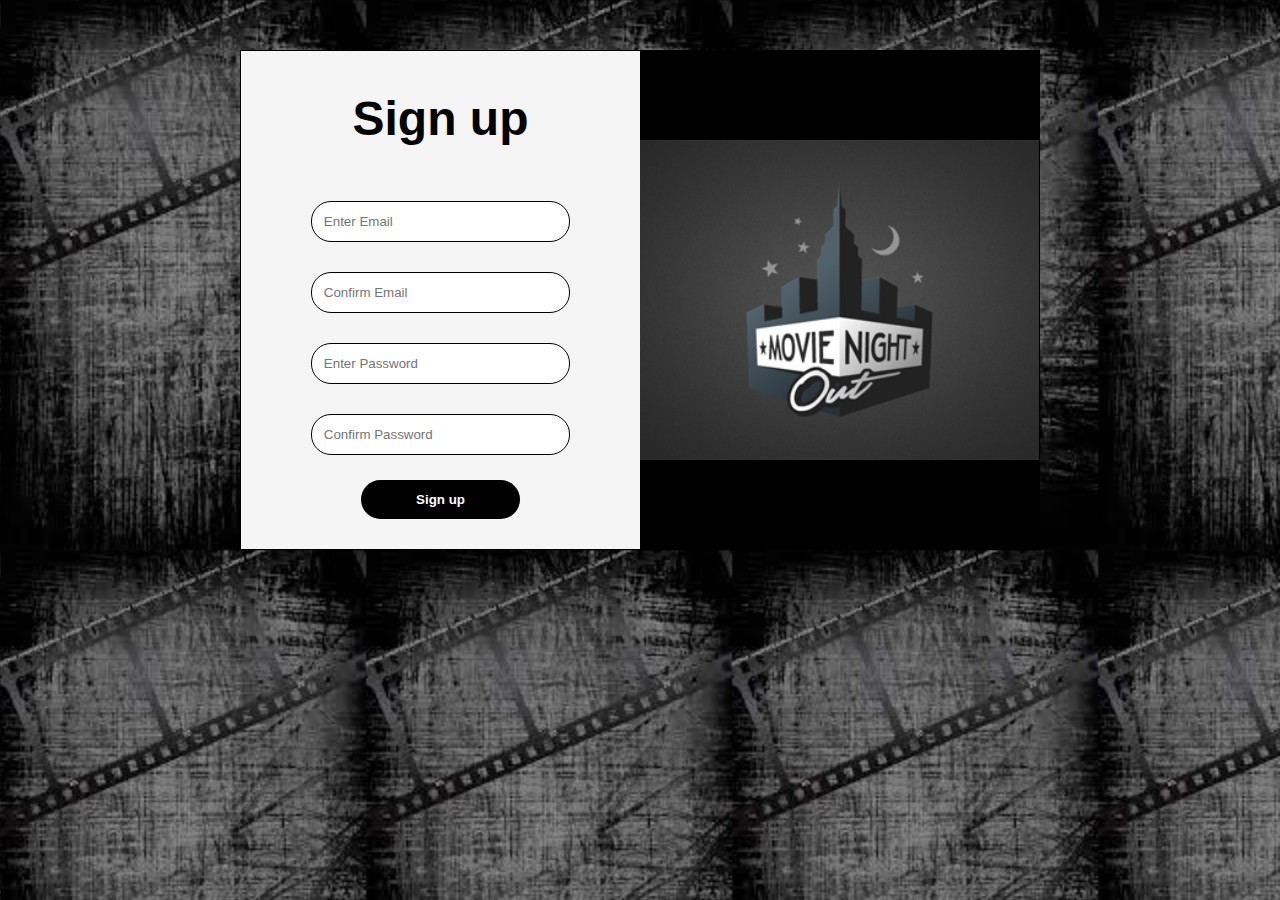
<file: register.html>
<!DOCTYPE html>
<html lang="en">
    <head>
        <meta charset="UTF-8">
        <meta http-equiv="X-UA-Compatible" content="IE=edge">
        <meta name="viewport" content="width=device-width, initial-scale=1.0">
        <title>MovieNight | Register</title>
        <link rel="icon" href="img/logo.jpg">
        <link rel="stylesheet" href="css/all.min.css">
        <link rel="stylesheet" href="css/login.css">
    </head>
    <body style="background-image: url(img/login-bg.jpg); background-repeat: repeat; background-size: contain;">
        <div class="container">
            <form action="" class="form" name="form">
                <h2>Sign up</h2>
                <input type="text" name="email" class="box" placeholder="Enter Email">
                <input type="text" name="email2" class="box" placeholder="Confirm Email">
                <input type="password" name="password" class="box" placeholder="Enter Password">
                <input type="password" name="password" class="box" placeholder="Confirm Password">
                <input type="submit" value="Sign up" id="submit" onclick="validRegister(event)">
                
            </form>
            <div class="side">
                <img src="img/login-logo.png" alt="">
            </div>
        </div>
        <script src="js/main.js"></script>
    </body>
</html>
</file>
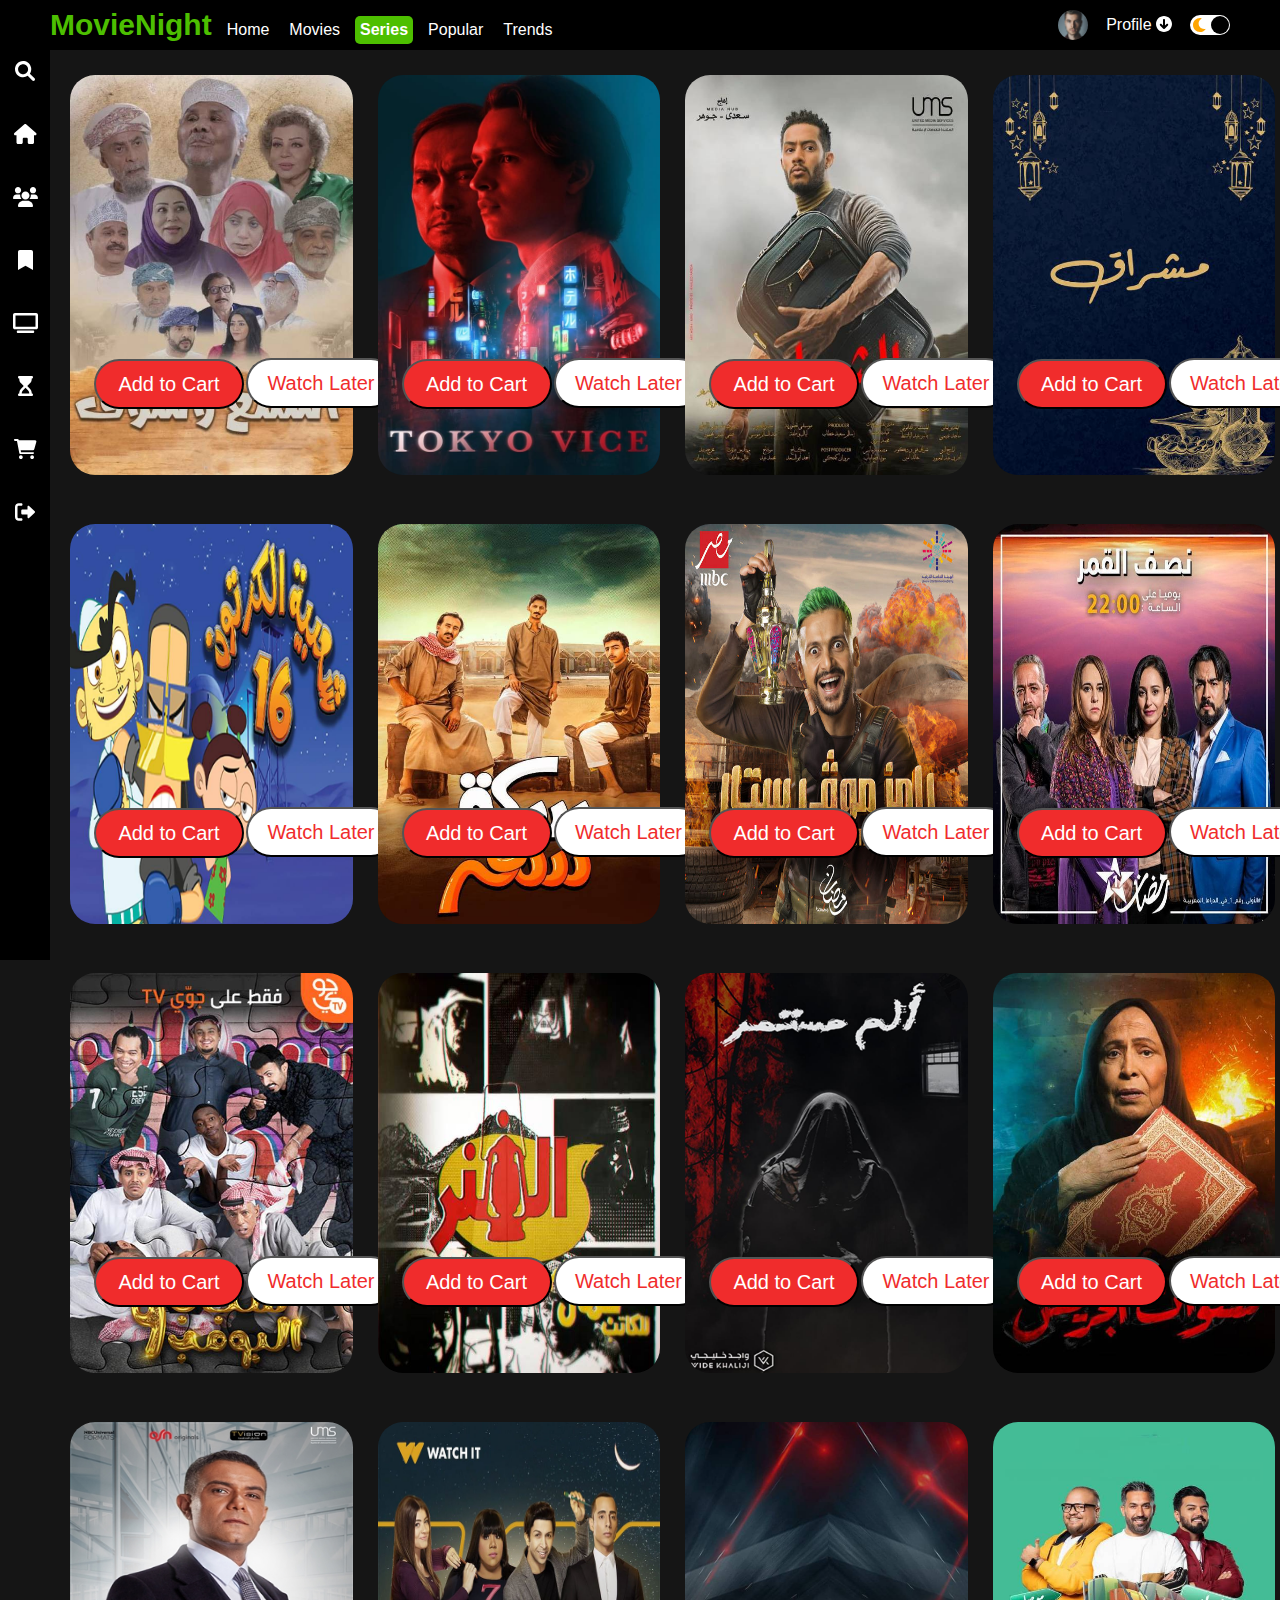
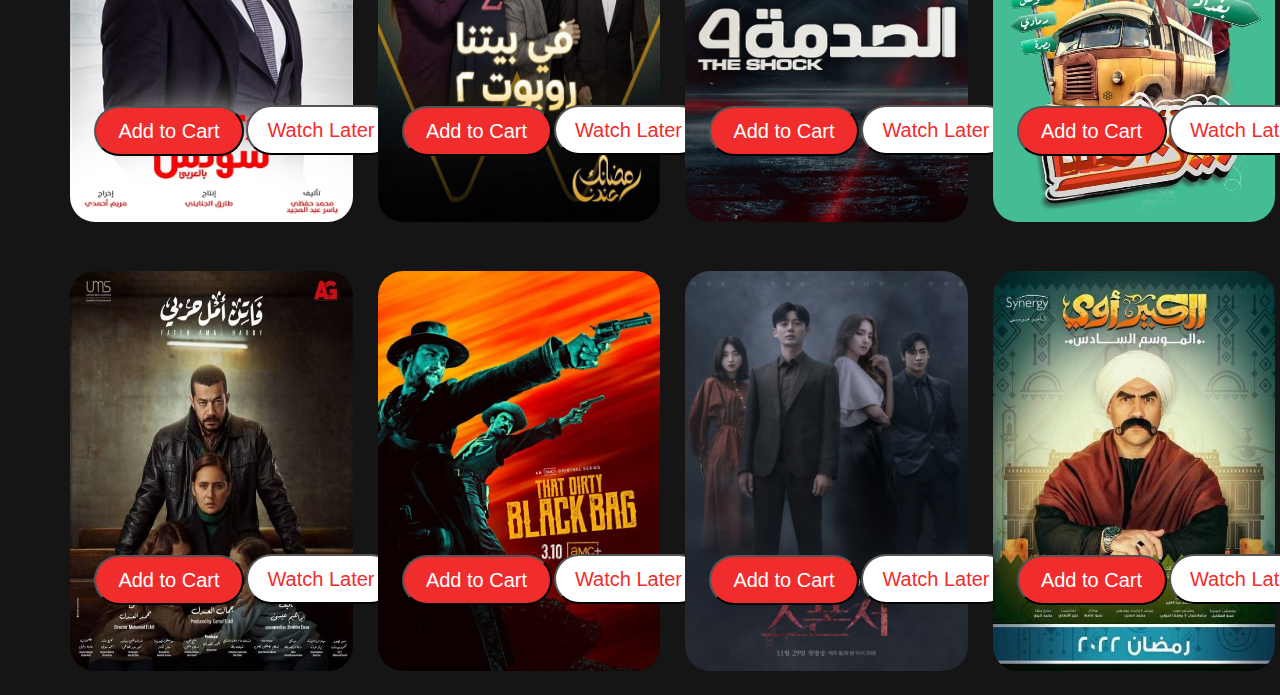
<file: series.html>
<!DOCTYPE html>
<html lang="en">
  <head>
      <meta charset="UTF-8" />
      <meta http-equiv="X-UA-Compatible" content="IE=edge" />
      <meta name="viewport" content="width=device-width, initial-scale=1.0" />
      <link rel="icon" href="img/logo.jpg" />
      <link href="https://cdn.jsdelivr.net/npm/bootstrap@5.0.2/dist/css/bootstrap.min.css" rel="stylesheet" integrity="sha384-EVSTQN3/azprG1Anm3QDgpJLIm9Nao0Yz1ztcQTwFspd3yD65VohhpuuCOmLASjC" crossorigin="anonymous">
      <link rel="stylesheet" href="css/all.min.css" />
      <link rel="stylesheet" href="css/style.css" />
      <link rel="stylesheet" href="css/movies.css">
      <link rel="preconnect" href="https://fonts.googleapis.com" />
      <link rel="preconnect" href="https://fonts.gstatic.com" crossorigin />
      <link
        href="https://fonts.googleapis.com/css2?family=Smooch+Sans:wght@300;500;600;900&display=swap"
        rel="stylesheet"
      />
      <!-- <link rel="stylesheet" href="https://cdn.jsdelivr.net/npm/bootstrap@4.3.1/dist/css/bootstrap.min.css" integrity="sha384-ggOyR0iXCbMQv3Xipma34MD+dH/1fQ784/j6cY/iJTQUOhcWr7x9JvoRxT2MZw1T" crossorigin="anonymous"> -->

      <title>MovieNight | Movies</title>
  </head>
  <body>
      <div class="nonbs-navbar">
          <div class="nonbs-navbar-container">
            <div class="nonbs-logo-container"><h1 class="logo">MovieNight</h1></div>
            <div class="nonbs-menu-container">
              <ul class="nonbs-menu-list">
                <li onclick="home()" class="menu-list-item ">Home</li>
                <li onclick="movies()" class="menu-list-item ">Movies</li>
                <li onclick="series()" class="menu-list-item active">Series</li>
                <li onclick="popular()" class="menu-list-item">Popular</li>
                <li onclick="trends()" class="menu-list-item">Trends</li>
              </ul>
            </div>
            <div class="profile-container">
              <img class="profile-picture" src="img/profile.jpg" alt="" />
              <div class="profile-text-container">
                <span class="profile-text" onclick="profile()">Profile</span>
                <i class="fa-solid fa-circle-arrow-down"></i>
              </div>
              <div class="toggle">
                <i class="fa-solid fa-moon toggle-icon"></i>
                <i class="fa-solid fa-sun toggle-icon"></i>
                <div class="toggle-ball"></div>
              </div>
            </div>
          </div>
        </div>
        <div class="sidebar">
          <div class="left-menu-icon"><i class="fa-solid fa-magnifying-glass"></i></div>
          <div class="left-menu-icon"><i class="fa-solid fa-house "onclick="home()"></i></div> 
          <div class="left-menu-icon"> <i class="fa-solid fa-users " onclick="users()" ></i></div>
          <div class="left-menu-icon"> <i class="fa-solid fa-bookmark" onclick="bookmark()"></i></div>
          <div class="left-menu-icon"> <i class="fa-solid fa-tv " onclick="watchlater()"></i></div>
          <div class="left-menu-icon"> <i class="fa-solid fa-hourglass-start " onclick="waitingList()"></i></div>
          <div class="left-menu-icon"> <i class="fa-solid fa-cart-shopping" onclick="cart()"></i></div>
          <div class="left-menu-icon"> <i onclick="login()" class="fa-solid fa-right-from-bracket"></i></div>
        </div>
        <div class="nonbs-container">
          <div class="content-nonbs-container">
            <!-- row 1 -->
            <div class="row">
              <div class="movie-item">
                <img src="img/series-img/1.jpg" alt="">
                <button class="btn">Add to Cart</button>
                <button class="btn2">Watch Later</button>
              </div>
              <div class="movie-item">
                <img src="img/series-img/2.jpg" alt="">
                <button class="btn">Add to Cart</button>
                <button class="btn2">Watch Later</button>
              </div>
              <div class="movie-item">
                <img src="img/series-img/3.jpg" alt="">
                <button class="btn">Add to Cart</button>
                <button class="btn2">Watch Later</button>
                
              </div>
              <div class="movie-item">
                <img src="img/series-img/4.jpg" alt="">
                <button class="btn">Add to Cart</button>
                <button class="btn2">Watch Later</button>
              </div>
            </div>
              <!-- row 2 -->
            <div class="row">
              <div class="movie-item">
                <img src="img/series-img/5.jpg" alt="">
                <button class="btn">Add to Cart</button>
                <button class="btn2">Watch Later</button>
              </div>
              <div class="movie-item">
                <img src="img/series-img/6.jpg" alt="">
                <button class="btn">Add to Cart</button>
                <button class="btn2">Watch Later</button>
              </div>
              <div class="movie-item">
                <img src="img/series-img/7.jpg" alt="">
                <button class="btn">Add to Cart</button>
                <button class="btn2">Watch Later</button>
                
              </div>
              <div class="movie-item">
                <img src="img/series-img/8.jpg" alt="">
                <button class="btn">Add to Cart</button>
                <button class="btn2">Watch Later</button>
              </div>
            </div>
              <!-- row 3 -->
            <div class="row">
              <div class="movie-item">
                <img src="img/series-img/9.jpg" alt="">
                <button class="btn">Add to Cart</button>
                <button class="btn2">Watch Later</button>
              </div>
              <div class="movie-item">
                <img src="img/series-img/10.jpg" alt="">
                <button class="btn">Add to Cart</button>
                <button class="btn2">Watch Later</button>
              </div>
              <div class="movie-item">
                <img src="img/series-img/11.jpg" alt="">
                <button class="btn">Add to Cart</button>
                <button class="btn2">Watch Later</button>
                
              </div>
              <div class="movie-item">
                <img src="img/series-img/12.jpg" alt="">
                <button class="btn">Add to Cart</button>
                <button class="btn2">Watch Later</button>
              </div>
            </div>
              <!-- row 4 -->
            <div class="row">
              <div class="movie-item">
                <img src="img/series-img/13.jpg" alt="">
                <button class="btn">Add to Cart</button>
                <button class="btn2">Watch Later</button>
              </div>
              <div class="movie-item">
                <img src="img/series-img/14.jpg" alt="">
                <button class="btn">Add to Cart</button>
                <button class="btn2">Watch Later</button>
              </div>
              <div class="movie-item">
                <img src="img/series-img/15.jpg" alt="">
                <button class="btn">Add to Cart</button>
                <button class="btn2">Watch Later</button>
                
              </div>
              <div class="movie-item">
                <img src="img/series-img/16.jpg" alt="">
                <button class="btn">Add to Cart</button>
                <button class="btn2">Watch Later</button>
              </div>
            </div>
            <!-- row 5 -->
            <div class="row">
              <div class="movie-item">
                <img src="img/series-img/17.jpg" alt="">
                <button class="btn">Add to Cart</button>
                <button class="btn2">Watch Later</button>
              </div>
              <div class="movie-item">
                <img src="img/series-img/18.jpg" alt="">
                <button class="btn">Add to Cart</button>
                <button class="btn2">Watch Later</button>
              </div>
              <div class="movie-item">
                <img src="img/series-img/19.jpg" alt="">
                <button class="btn">Add to Cart</button>
                <button class="btn2">Watch Later</button>
                
              </div>
              <div class="movie-item">
                <img src="img/series-img/20.jpg" alt="">
                <button class="btn">Add to Cart</button>
                <button class="btn2">Watch Later</button>
              </div>
            </div>
            
            
          </div>
      </div>
      <script src="https://code.jquery.com/jquery-3.3.1.slim.min.js" integrity="sha384-q8i/X+965DzO0rT7abK41JStQIAqVgRVzpbzo5smXKp4YfRvH+8abtTE1Pi6jizo" crossorigin="anonymous"></script>
      <script src="https://cdn.jsdelivr.net/npm/popper.js@1.14.7/dist/umd/popper.min.js" integrity="sha384-UO2eT0CpHqdSJQ6hJty5KVphtPhzWj9WO1clHTMGa3JDZwrnQq4sF86dIHNDz0W1" crossorigin="anonymous"></script>
      <script src="https://cdn.jsdelivr.net/npm/bootstrap@4.3.1/dist/js/bootstrap.min.js" integrity="sha384-JjSmVgyd0p3pXB1rRibZUAYoIIy6OrQ6VrjIEaFf/nJGzIxFDsf4x0xIM+B07jRM" crossorigin="anonymous"></script>
      <script src="js/all.min.js"></script>
      <script src="js/main.js"></script>
  </body>
</html>
</file>
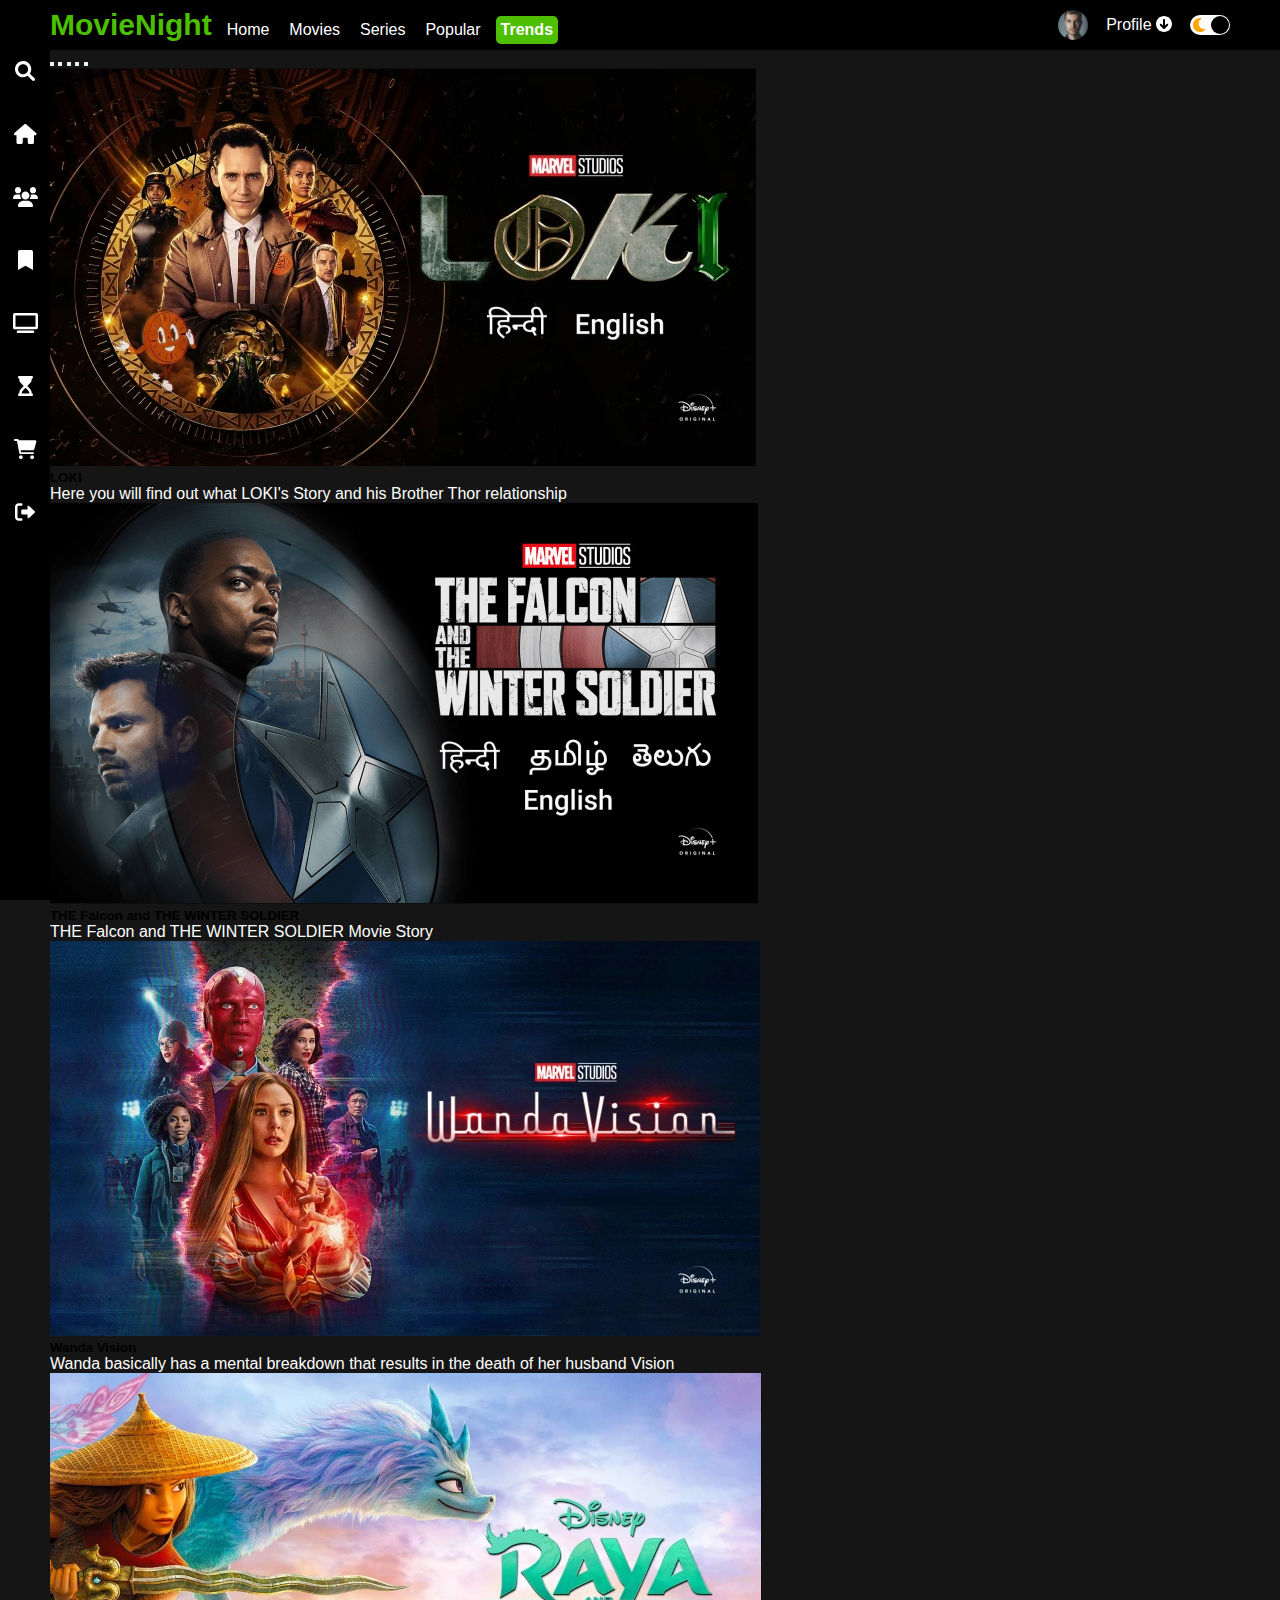
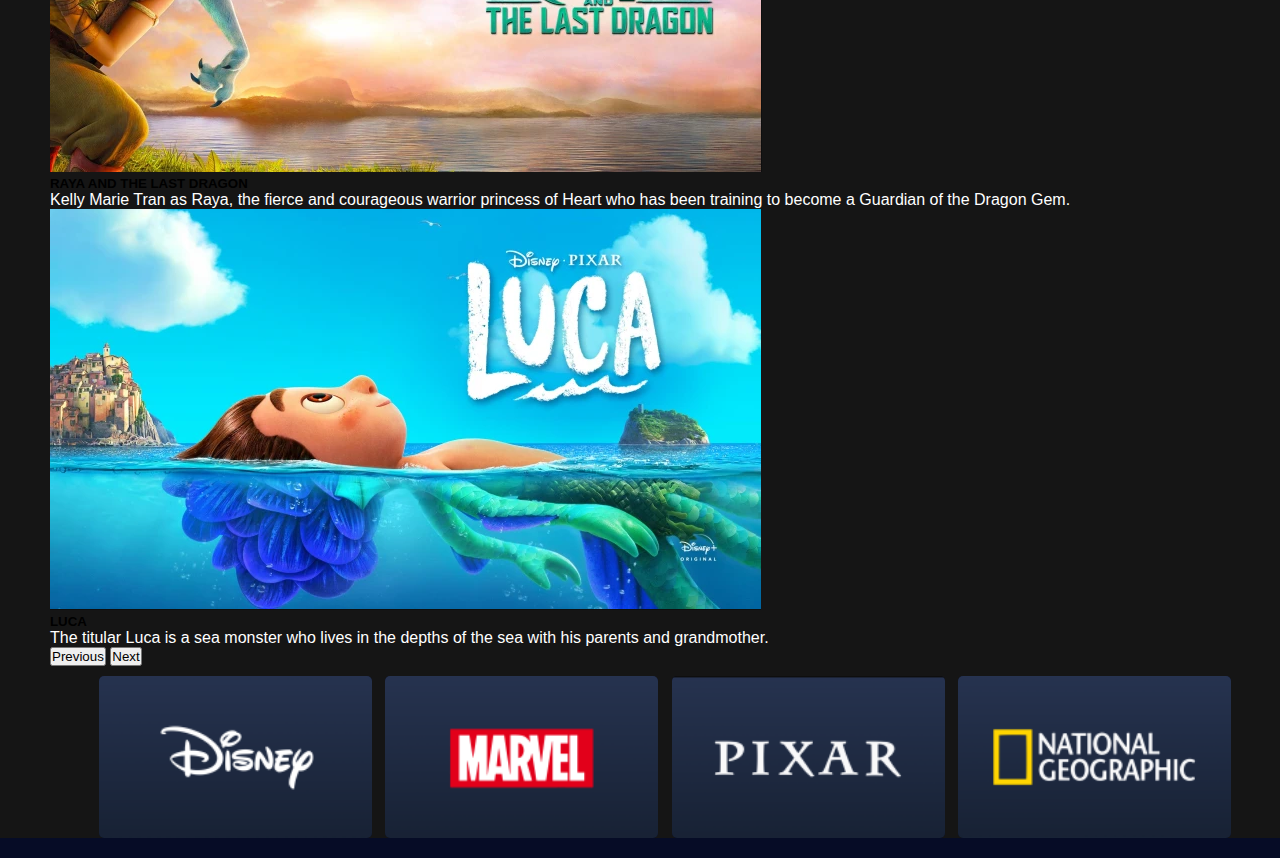
<file: trends.html>
<!DOCTYPE html>
<html lang="en">
<head>
    <meta charset="UTF-8" />
    <meta http-equiv="X-UA-Compatible" content="IE=edge" />
    <meta name="viewport" content="width=device-width, initial-scale=1.0" />
    <link rel="icon" href="img/logo.jpg" />
    <link href="https://cdn.jsdelivr.net/npm/bootstrap@5.0.2/dist/css/bootstrap.min.css" rel="stylesheet" integrity="sha384-EVSTQN3/azprG1Anm3QDgpJLIm9Nao0Yz1ztcQTwFspd3yD65VohhpuuCOmLASjC" crossorigin="anonymous">
    <link rel="stylesheet" href="css/all.min.css" />
    <link rel="stylesheet" href="css/trends.css" />
    <link rel="stylesheet" href="css/style.css">
    <link rel="preconnect" href="https://fonts.googleapis.com" />
    <link rel="preconnect" href="https://fonts.gstatic.com" crossorigin />
    <link
      href="https://fonts.googleapis.com/css2?family=Smooch+Sans:wght@300;500;600;900&display=swap"
      rel="stylesheet"
    />
    <title>MovieNight | Trends</title>
</head>
<body>
    <div class="nonbs-navbar">
        <div class="nonbs-navbar-container">
          <div class="nonbs-logo-container"><h1 class="logo">MovieNight</h1></div>
          <div class="nonbs-menu-container">
            <ul class="nonbs-menu-list">
              <li onclick="home()" class="menu-list-item ">Home</li>
              <li onclick="movies()" class="menu-list-item ">Movies</li>
              <li onclick="series()" class="menu-list-item">Series</li>
              <li onclick="popular()" class="menu-list-item">Popular</li>
              <li onclick="trends()" class="menu-list-item active">Trends</li>
            </ul>
          </div>
          <div class="profile-container">
            <img class="profile-picture" src="img/profile.jpg" alt="" />
            <div class="profile-text-container">
              <span class="profile-text" onclick="profile()">Profile</span>
              <i class="fa-solid fa-circle-arrow-down"></i>
            </div>
            <div class="toggle">
              <i class="fa-solid fa-moon toggle-icon"></i>
              <i class="fa-solid fa-sun toggle-icon"></i>
              <div class="toggle-ball"></div>
            </div>
          </div>
        </div>
      </div>
      <div class="sidebar">
        <div class="left-menu-icon"><i class="fa-solid fa-magnifying-glass"></i></div>
        <div class="left-menu-icon"><i class="fa-solid fa-house "onclick="home()"></i></div> 
        <div class="left-menu-icon"> <i class="fa-solid fa-users " onclick="users()" ></i></div>
        <div class="left-menu-icon"> <i class="fa-solid fa-bookmark" onclick="bookmark()"></i></div>
        <div class="left-menu-icon"> <i class="fa-solid fa-tv " onclick="watchlater()"></i></div>
        <div class="left-menu-icon"> <i class="fa-solid fa-hourglass-start " onclick="waitingList()"></i></div>
        <div class="left-menu-icon"> <i class="fa-solid fa-cart-shopping" onclick="cart()"></i></div>
        <div class="left-menu-icon"> <i onclick="login()" class="fa-solid fa-right-from-bracket"></i></div>
      </div>
      <div class="nonbs-container">
        <div class="content-nonbs-container">
          <!--Start Carousel-->

<div id="carouselExampleCaptions" class="carousel slide" data-bs-ride="carousel">
  <div class="carousel-indicators">
    <button type="button" data-bs-target="#carouselExampleCaptions" data-bs-slide-to="0" class="active" aria-current="true" aria-label="Slide 1"></button>
    <button type="button" data-bs-target="#carouselExampleCaptions" data-bs-slide-to="1" aria-label="Slide 2"></button>
    <button type="button" data-bs-target="#carouselExampleCaptions" data-bs-slide-to="2" aria-label="Slide 3"></button>
    <button type="button" data-bs-target="#carouselExampleCaptions" data-bs-slide-to="3" aria-label="Slide 4"></button>
    <button type="button" data-bs-target="#carouselExampleCaptions" data-bs-slide-to="4" aria-label="Slide 5"></button>
  </div>
  <div class="carousel-inner">
    <div class="carousel-item active">
      <img src="img/slider 1.PNG" class="d-block w-100" alt="...">
      <div class="carousel-caption d-none d-md-block">
        <h5>LOKI</h5>
        <p>Here you will find out what LOKI's Story and his Brother Thor relationship</p>
      </div>
    </div>
    <div class="carousel-item">
      <img src="img/slider 2.PNG" class="d-block w-100" alt="...">
      <div class="carousel-caption d-none d-md-block">
        <h5>THE Falcon and THE WINTER SOLDIER</h5>
        <p>THE Falcon and THE WINTER SOLDIER Movie Story</p>
      </div>
    </div>
    <div class="carousel-item">
      <img src="img/slider 3.PNG" class="d-block w-100" alt="...">
      <div class="carousel-caption d-none d-md-block">
        <h5>Wanda Vision</h5>
        <p>Wanda basically has a mental breakdown that results in the death of her husband Vision</p>
      </div>
    </div>

    <div class="carousel-item">
      <img src="img/slider 4.PNG" class="d-block w-100" alt="...">
      <div class="carousel-caption d-none d-md-block">
        <h5 style="text-transform: uppercase;">raya and the last dragon</h5>
        <p> Kelly Marie Tran as Raya, the fierce and courageous warrior princess of Heart who has been training to become a Guardian of the Dragon Gem. </p>
      </div>
    </div>

    <div class="carousel-item">
      <img src="img/slider 5.PNG" class="d-block w-100" alt="...">
      <div class="carousel-caption d-none d-md-block">
        <h5>LUCA</h5>
        <p>The titular Luca is a sea monster who lives in the depths of the sea with his parents and grandmother.</p>
      </div>
    </div>
  </div>
  <button class="carousel-control-prev" type="button" data-bs-target="#carouselExampleCaptions" data-bs-slide="prev">
    <span class="carousel-control-prev-icon" aria-hidden="true"></span>
    <span class="visually-hidden">Previous</span>
  </button>
  <button class="carousel-control-next" type="button" data-bs-target="#carouselExampleCaptions" data-bs-slide="next">
    <span class="carousel-control-next-icon" aria-hidden="true"></span>
    <span class="visually-hidden">Next</span>
  </button>
</div>

<!--End Carousel-->
<!--Start Video-->
<div class="video-card-container">
  <div class="video-card">
      <img src="img/disney.PNG" alt="" class="card-image">
      <video src="videos/disney.mp4" muted loop class="card-video"></video>
  </div>

  <div class="video-card">
      <img src="img/marvel.PNG" alt="" class="card-image">
      <video src="videos/marvel.mp4" muted loop class="card-video"></video>
  </div>

  <div class="video-card">
      <img src="img/pixar.PNG" alt="" class="card-image">
      <video src="videos/pixar.mp4" muted loop class="card-video"></video>
  </div>

  <div class="video-card">
      <img src="img/geographic.PNG" alt="" class="card-image">
      <video src="videos/geographic.mp4" muted loop class="card-video"></video>
  </div>
</div>

<!--End Video-->


  
      </div>
    </div>
    <script src="https://cdn.jsdelivr.net/npm/bootstrap@5.1.3/dist/js/bootstrap.min.js"></script>
    <script src="js/script.js"></script> <!--Main js File-->
    <script src="js/all.min.js"></script>
    <script src="js/main.js"></script>
</body>
</html>
</file>
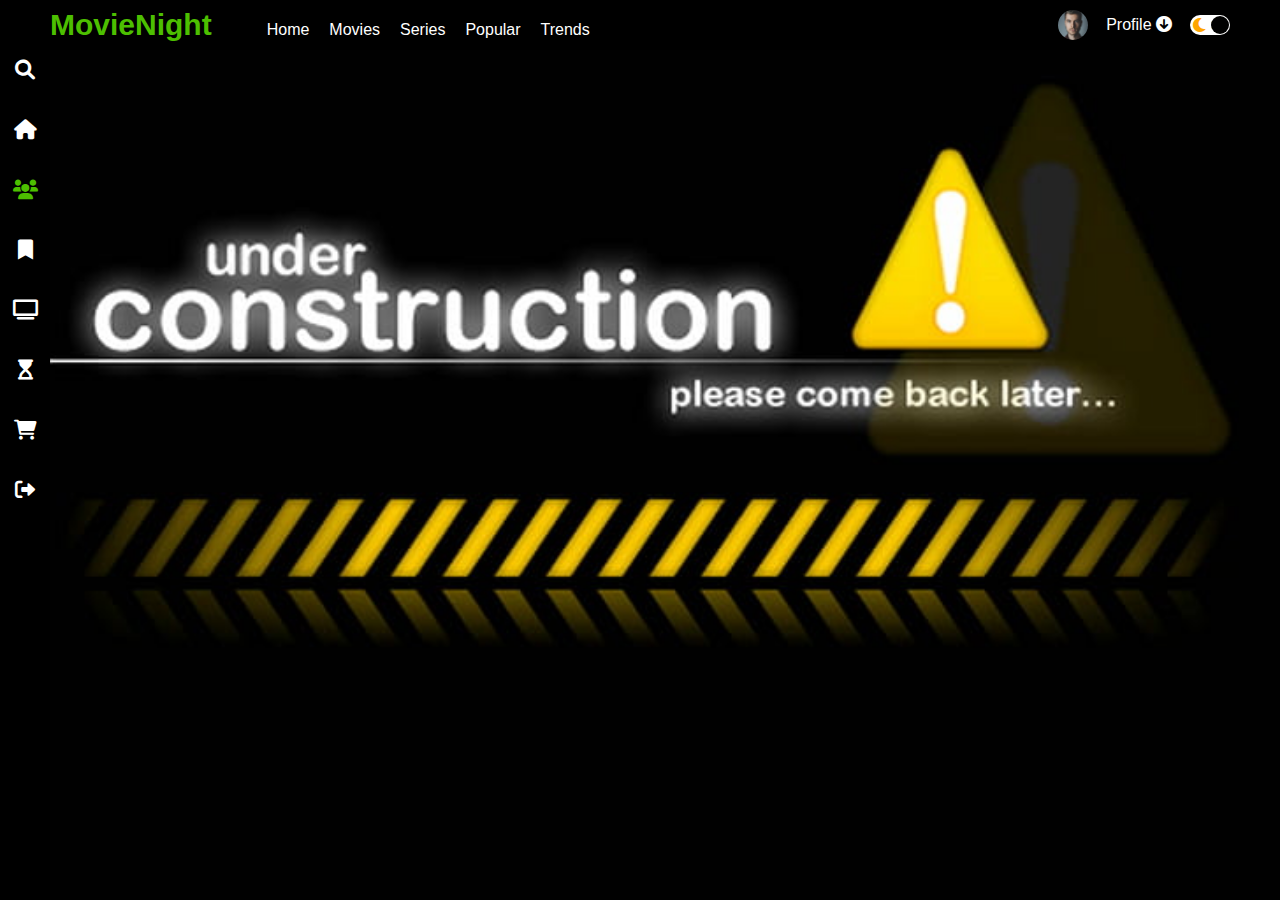
<file: users.html>
<!DOCTYPE html>
<html lang="en">
<head>
    <meta charset="UTF-8">
    <meta http-equiv="X-UA-Compatible" content="IE=edge">
    <meta name="viewport" content="width=device-width, initial-scale=1.0">
    <title>MovieNight | Error404</title>
    <link rel="icon" href="img/logo.jpg">
    <link rel="stylesheet" href="css/all.min.css">
    <link rel="stylesheet" href="css/style.css">
</head>
<body style="background-image: url(img/error404.jpg); background-repeat: no-repeat; background-size: cover;">
    <div class="nonbs-navbar">
        <div class="nonbs-navbar-container">
          <div class="nonbs-logo-container"><h1 class="logo">MovieNight</h1></div>
          <div class="nonbs-menu-container">
            <ul class="nonbs-menu-list">
              <li onclick="home()" class="menu-list-item ">Home</li>
              <li onclick="movies()" class="menu-list-item">Movies</li>
              <li onclick="series()" class="menu-list-item">Series</li>
              <li onclick="popular()" class="menu-list-item">Popular</li>
              <li onclick="trends()" class="menu-list-item">Trends</li>
            </ul>
          </div>
          <div class="profile-container">
            <img class="profile-picture" src="img/profile.jpg" alt="" />
            <div class="profile-text-container">
              <span class="profile-text">Profile</span>
              <i class="fa-solid fa-circle-arrow-down"></i>
            </div>
            <div class="toggle">
              <i class="fa-solid fa-moon toggle-icon"></i>
              <i class="fa-solid fa-sun toggle-icon"></i>
              <div class="toggle-ball"></div>
            </div>
          </div>
        </div>
      </div>
      <div class="sidebar"> 
        <i  class="left-menu-icon  fa-solid fa-magnifying-glass"></i>
        <i class="left-menu-icon   fa-solid fa-house" onclick="home()"></i>
        <i class="left-menu-icon  fa-solid fa-users " onclick="users()" style="color: #4DBF00;"></i>
        <i class="left-menu-icon  fa-solid fa-bookmark" onclick="bookmark()"></i>
        <i class="left-menu-icon  fa-solid fa-tv" onclick="watchlater()"></i>
        <i class="left-menu-icon  fa-solid fa-hourglass-start" onclick="waitingList()"></i>
        <i class="left-menu-icon  fa-solid fa-cart-shopping" onclick="cart()"></i>
        <i onclick="login()" class="left-menu-icon  fa-solid fa-right-from-bracket"></i>
      </div>
      <script src="js/main.js"></script>
</body>
</html>
</file>
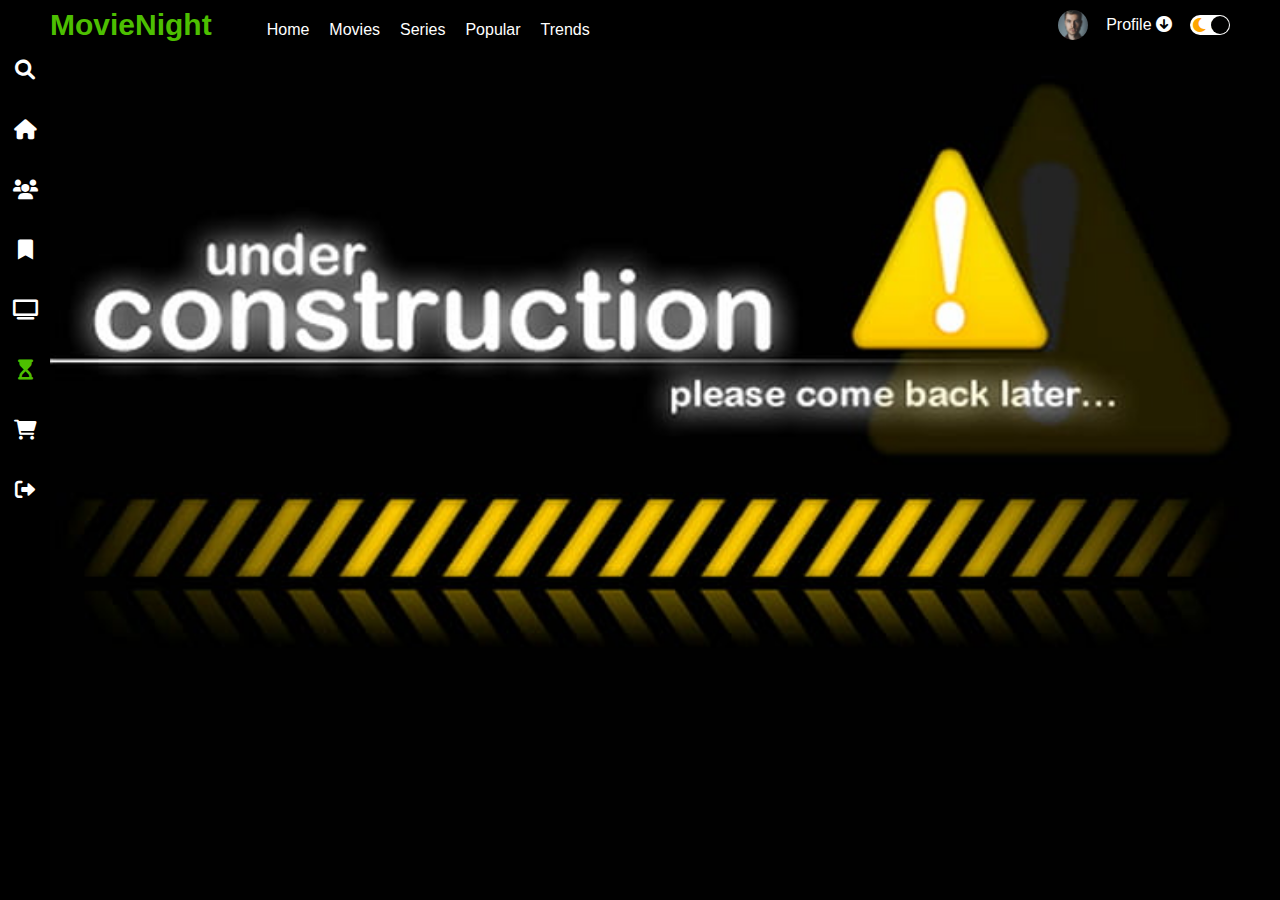
<file: waitinglist.html>
<!DOCTYPE html>
<html lang="en">
<head>
    <meta charset="UTF-8">
    <meta http-equiv="X-UA-Compatible" content="IE=edge">
    <meta name="viewport" content="width=device-width, initial-scale=1.0">
    <title>MovieNight | Error404</title>
    <link rel="icon" href="img/logo.jpg">
    <link rel="stylesheet" href="css/all.min.css">
    <link rel="stylesheet" href="css/style.css">
</head>
<body style="background-image: url(img/error404.jpg); background-repeat: no-repeat; background-size: cover;">
    <div class="nonbs-navbar">
        <div class="nonbs-navbar-container">
          <div class="nonbs-logo-container"><h1 class="logo">MovieNight</h1></div>
          <div class="nonbs-menu-container">
            <ul class="nonbs-menu-list">
              <li onclick="home()" class="menu-list-item ">Home</li>
              <li onclick="movies()" class="menu-list-item">Movies</li>
              <li onclick="series()" class="menu-list-item">Series</li>
              <li onclick="popular()" class="menu-list-item">Popular</li>
              <li onclick="trends()" class="menu-list-item">Trends</li>
            </ul>
          </div>
          <div class="profile-container">
            <img class="profile-picture" src="img/profile.jpg" alt="" />
            <div class="profile-text-container">
              <span class="profile-text">Profile</span>
              <i class="fa-solid fa-circle-arrow-down"></i>
            </div>
            <div class="toggle">
              <i class="fa-solid fa-moon toggle-icon"></i>
              <i class="fa-solid fa-sun toggle-icon"></i>
              <div class="toggle-ball"></div>
            </div>
          </div>
        </div>
      </div>
      <div class="sidebar">
        <i  class="left-menu-icon  fa-solid fa-magnifying-glass"></i>
        <i class="left-menu-icon   fa-solid fa-house" onclick="home()"></i>
        <i class="left-menu-icon  fa-solid fa-users "  onclick="users()"></i>
        <i class="left-menu-icon  fa-solid fa-bookmark" onclick="bookmark()"></i>
        <i class="left-menu-icon  fa-solid fa-tv" onclick="watchlater()"></i>
        <i class="left-menu-icon  fa-solid fa-hourglass-start" style="color: #4DBF00;" onclick="waitingList()"></i>
        <i class="left-menu-icon  fa-solid fa-cart-shopping" onclick="cart()"></i>
        <i onclick="login()" class="left-menu-icon  fa-solid fa-right-from-bracket"></i>
      </div>
      <script src="js/main.js"></script>
</body>
</html>
</file>
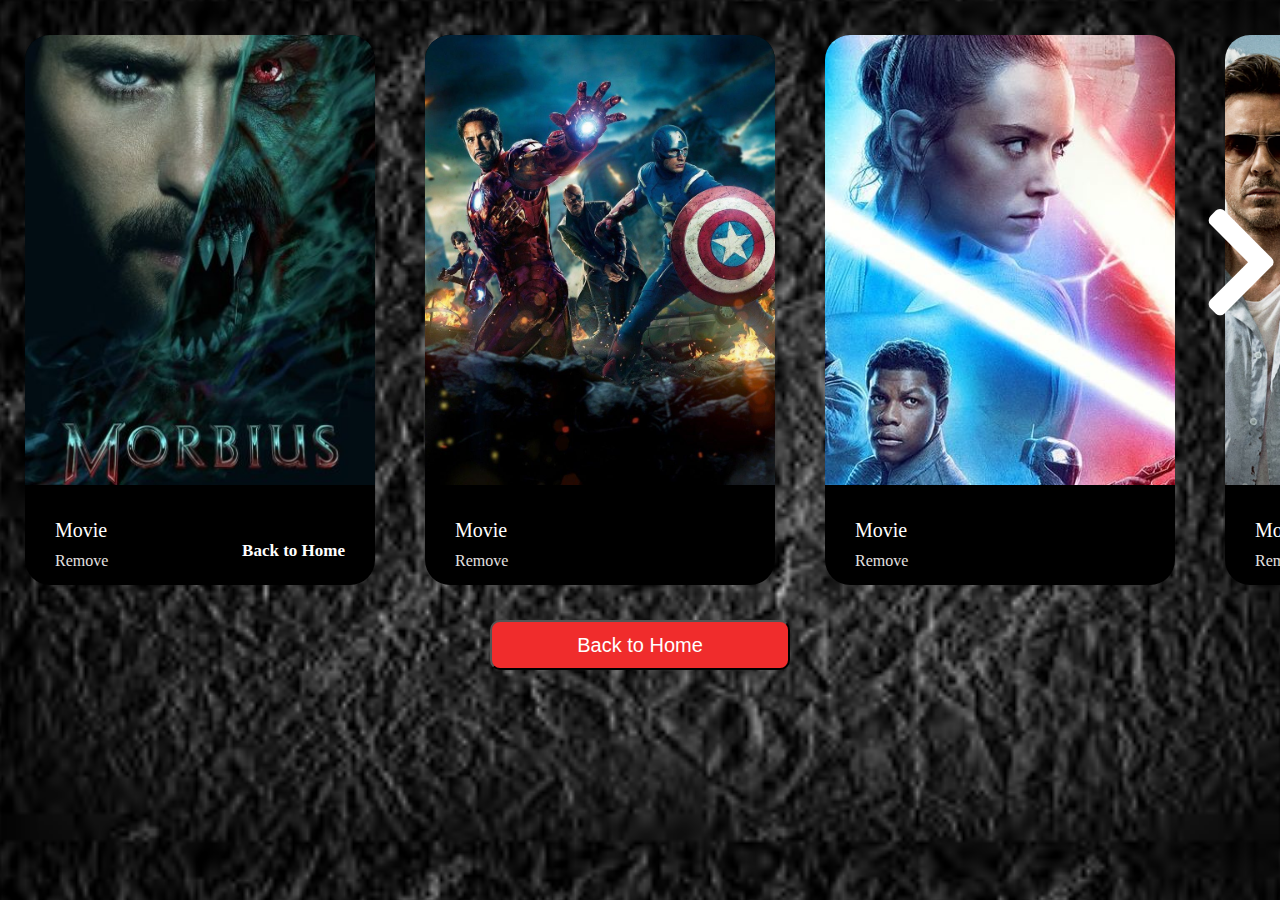
<file: watchlater.html>
<!DOCTYPE html>
<html lang="en">
<head>
    <meta charset="UTF-8">
    <meta http-equiv="X-UA-Compatible" content="IE=edge">
    <meta name="viewport" content="width=device-width, initial-scale=1.0">
    <title>MovieNight | WatchLater</title>
    <link rel="icon" href="img/logo.jpg">
    <link rel="stylesheet" href="css/bookmark.css">
    <link rel="stylesheet" href="https://cdnjs.cloudflare.com/ajax/libs/font-awesome/5.15.3/css/all.min.css">
</head>
<body style="background-image: url(img/watchlaterbg.jpg); background-size: cover;">

    <div class="container">
        <div class="slider">
            <div class="image">
                <img src="img/movies-img/15.jpg">
    
                <div class="Button">
                    <a href="https://asla.egybest.loan/movie/morbius-2022/" target="_blank" class="btn">ًWatch Now</a>
                </div>
            </div>
    
            <div class="product-details">
                <div class="product-name">
                    <a href="#">Movie</a>
                    <span onclick="removeMovie()">Remove</span>
                </div>
                <a href="#"  class="price" onclick="home()">Back to Home</a>
            </div>
        </div>
        <div class="slider">
            <div class="image">
                <img src="img/5.jpg">
    
                <div class="Button">
                    <a href="https://asla.egybest.loan/movie/the-avengers-2012/?ref=search-p1" target="_blank" class="btn">ًWatch Now</a>
                </div>
            </div>
    
            <div class="product-details">
                <div class="product-name">
                    <a href="#">Movie</a>
                    <span onclick="removeMovie()">Remove</span>
                </div>
                
            </div>
        </div>
        <div class="slider">
            <div class="image">
                <img src="img/2.jpeg">
    
                <div class="Button">
                    <a href="https://asla.egybest.loan/movie/star-wars-episode-vii-the-force-awakens-2015/?ref=search-p1" target="_blank" class="btn">ًWatch Now</a>
                </div>
            </div>
    
            <div class="product-details">
                <div class="product-name">
                    <a href="#">Movie</a>
                    <span onclick="removeMovie()">Remove</span>
                </div>
                
            </div>
        </div>
        <div class="slider">
            <div class="image">
                <img src="img/10.jpg">
    
                <div class="Button">
                    <a href="https://asla.egybest.loan/movie/due-date-2010/?ref=search-p1" target="_blank" class="btn">ًWatch Now</a>
                </div>
            </div>
    
            <div class="product-details">
                <div class="product-name">
                    <a href="#">Movie</a>
                    <span onclick="removeMovie()">Remove</span>
                </div>
                
            </div>
        </div>
        <div class="slider">
            <div class="image">
                <img src="img/8.jpg">
    
                <div class="Button">
                    <a href="https://asla.egybest.loan/movie/oblivion-2013/?ref=search-p1" target="_blank" class="btn">ًWatch Now</a>
                </div>
            </div>
    
            <div class="product-details">
                <div class="product-name">
                    <a href="#">Movie</a>
                    <span onclick="removeMovie()">Remove</span>
                </div>
                
            </div>
        </div>
        <div class="slider">
            <div class="image">
                <img src="img/14.jpg">
    
                <div class="Button">
                    <a href="https://asla.egybest.loan/movie/home-alone-1990/" target="_blank" class="btn">ًWatch Now</a>
                </div>
            </div>
    
            <div class="product-details">
                <div class="product-name">
                    <a href="#">Movie</a>
                    <span onclick="removeMovie()">Remove</span>
                </div>
                
            </div>
        </div>
        <div class="slider">
            <div class="image">
                <img src="img/9.jpg">
    
                <div class="Button">
                    <a href="https://asla.egybest.loan/movie/the-hobbit-the-desolation-of-smaug-2013/?ref=search-p1" target="_blank" class="btn">ًWatch Now</a>
                </div>
            </div>
    
            <div class="product-details">
                <div class="product-name">
                    <a href="#">Movie</a>
                    <span onclick="removeMovie()">Remove</span>
                </div>
                
            </div>
        </div>
        <div class="slider">
            <div class="image">
                <img src="img/16.jpg">
    
                <div class="Button">
                    <a href="#" target="_blank" class="btn">ًWatch Now</a>
                </div>
            </div>
    
            <div class="product-details">
                <div class="product-name">
                    <a href="#">Movie</a>
                    <span onclick="removeMovie()">Remove</span>
                </div>
                
            </div>
        </div>
        </div>
        <button onclick="home()" class="btn-dn">Back to Home</button>
            <i class="fas fa-chevron-right arrow"></i>
        </div>
    </div>

    <script type="text/javascript" src="js/bookmark.js">
    </script>
   <script src="js/main.js"></script>
</body>
</html>
</file>
<file: css/style.css>
*{
    margin: 0;
    
}
body{
    position: relative;
    /* font-family: 'Roboto','sans-serif'; */
    font-family: 'Sen',sans-serif;
}
a{
    text-decoration: none;
    color: white;
    transition: 0.4s;
}
p{
    color: white;
}
a:hover{
    color: #c2b8b8 ;
    transition: 0.4s;
    
}
/* navbar */
.nonbs-navbar{
    
    width: 100%;
    position: sticky;
    top: 0;
    z-index: 11;
    height: 50px;
    background-color: black;
}
.nonbs-navbar-container{
    display: flex;
    align-items: center;
    padding: 0 50px;
    height: 100%;
    color: white;
    font-family: 'Sen',sans-serif;
}
.nonbs-logo-container{
    flex: 1;
    
}
.logo{
    
    font-size: 30px;
    color: #4dbf01;
}
.nonbs-menu-container{
    flex: 6;
   
}
.nonbs-menu-list{
    margin-top: 10px;
    display: flex;
    list-style: none;
}
.menu-list-item.active{
    font-weight: bold;
    background-color: #4DBF00;
    border-radius: 5px;
    padding: 5px;
    transition: 0.5s;
}
.menu-list-item{
    padding: 5px;
    margin-left: 10px;
    cursor: pointer;
    transition: 0.3s;
   
}
.menu-list-item:hover{
    transition: 0.3s;
    background-color: #4DBF00;
    border-radius: 5px;
    padding: 5px;
}
.profile-container{
    flex: 2;
    display: flex;
    align-items: center;
    justify-content: flex-end;
    
}
.profile-text-container{
    margin: 0 18px;
}
.profile-text{
    cursor: pointer;
}
.profile-picture{
    width: 30px;
    height: 30px;
    border-radius: 50%;
    object-fit: cover; /*what is object fit?*/
}
.toggle{
    width: 40px;
    height: 20px;
    background-color: white;
    border-radius: 30px;
    display: flex;
    align-items: center;
    justify-content: space-around;
    position: relative;
}
.toggle-icon{
    color: orange;
}
.toggle-ball{
    width: 18px;
    height: 18px;
    background-color: black;
    position: absolute;
    right: 1px;
    border-radius: 50%;
    cursor: pointer;
    transition: 0.5s;

}
/* navbar */
.sidebar{
    width: 50px;
    height: 100%;
    background-color: black;
    position: fixed;
    top: 0;
    display: flex;
    flex-direction: column;
    align-items: center;
    padding-top: 60px;

}
.left-menu-icon{
    color: white;
    font-size: 20px;
    margin-bottom: 40px;
    cursor: pointer;
    transition: 0.3s;
}
.left-menu-icon:hover{
    color: #4DBF00;
    transition: 0.3s;
}
/* content */
.nonbs-container{
    background-color: #151515;
    min-height: calc(100vh - 50px);
}
.content-nonbs-container{
    margin-left: 50px;
}
.featured-content{
    padding-bottom: 20px;
    height: 50vh;
    background-color: tomato;
    padding-left: 50px;
}
.featured-title{
    width: 200px;
}
.featured-describe{
    width: 500px;
    color: lightgray;
    margin: 30px 0;
}
.featured-button{
    background-color: #4DBF00;
    color: white;
    padding: 10px 20px;
    border-radius: 10px;
    border: none;
    outline: none;
    font-weight: bold;
    transition: 0.3s;
    cursor: pointer;
}
.featured-button:hover{
    background-color: white;
    color: #4DBF00;
    transition: 0.3s;
}
.movie-list-title{
    color: white;
}
/* content */
/* movie container */
.movie-list-container{
    padding: 0 20px;
}
.movie-list-wrapper{
    position: relative;
}
.movie-list{
    position: relative;
    display: flex;
    align-items: center;
    height: 300px;
}
.movie-list-item{
    margin-right: 30px;
    display: inline-block;
    position: relative;
    transition: all 1s ease-in-out;
}
.movie-list-item:hover .movie-list-item-img{
    transform: scale(1.1);
    margin: 0 25px; 
    opacity: 0.5;
    transition: all 1s ease-in-out;
   
}
.movie-list-item-img{
    width: 320px;
    border-radius: 10px 39px;
    height: 212px;
    object-fit: cover;
    transition: all 1s ease-in-out;
}
.movie-list-item:hover .movie-list-item-title{
    opacity: 1;
    transition: all 0.8s ease-in-out;
}

.movie-list-item-title{
    background-color: #333;
    color: white;
    padding: 0 10px;
    font-size: 32px;
    font-weight: bold;
    position: absolute;
    top: 10%;
    left: 51px;
    opacity: 0;
}
.movie-list-item-describe{
    background-color: #333;
    padding:  10px;
    font-size: 14px;
    width: 230px;
    position: absolute;
    top: 30%;
    left: 51px;
    opacity: 0;
}
.movie-list-item:hover .movie-list-item-describe{
    opacity: 1;
    transition: all 0.8s ease-in-out;
}
.movie-list-item:hover .movie-list-item-button{
    opacity: 1;
    transition: all 0.8s ease-in-out;
}
.movie-list-item-button{
    padding: 10px;
    background-color: #4DBF00;
    color: white;
    border-radius: 10px;
    outline: none;
    border: none;
    cursor: pointer;
    position: absolute;
    bottom: 14px;
    left: 50px;
    transition: 0.3s;
    opacity: 0;
}
.movie-list-item-button:hover{
    background-color: white;
    color: #4DBF00;
    transition: 0.3s;
    
}
.arrow{
    position: absolute;
    top: 95px;
    right: 0;
    color: lightgray;
    opacity: 0.5;
    cursor: pointer;
    font-size: 120px;
}
/* movie container */

/*Dark mode style*/
.nonbs-container.active{
    background-color: white;
}
.movie-list-title.active{
    color: black;
}
.nonbs-navbar-container.active{
    background-color: white;
    color: black;
}
.sidebar.active{
    background-color: #fff;
    color: black;
}
.left-menu-icon.active{
    color: black;
}
.toggle.active{
    background-color: black;
}
.toggle-ball.active{
    background-color: white;
    transform: translateX(-20px);
    transition: 0.5s;
}

/*Dark mode style*/
</file>
<file: css/bookmark.css>
*{
    margin: 0;
    padding: 0;
    font-weight: 100;
}

body{
    background-color: #1d1e30;
    overflow: hidden;
}

a{
    text-decoration: none;
}

.slider{
    margin: 25px;
    width: 350px;
    background-color: #000;
    border-radius: 25px;
    overflow: hidden;
    transition: all ease 1s;
    cursor: pointer;
}

.image{
    position: relative;
}

.image img{
    height: 450px;
    width: 350px;
    object-fit: cover;
    box-sizing: border-box;
}

.product-details{
    cursor: pointer;
    display: flex;
    justify-content: space-between;
    align-items: center;
    padding: 20px 30px;
    box-sizing: border-box;
}
.product-details:hover{
    background-color: #F02C2C;
    transition: all ease 1s;
}
.product-details span{
    cursor: pointer;
}
.product-name{
    display: flex;
    flex-direction: column;
}

.product-name a{
    color: #fff;
    margin: 10px 0px;
    font-size: 20px;
    font-weight: bolder;
}

span{
    color: rgb(228, 225, 225);
}

.price{
    font-size: 17px;
    font-weight: bold;
    color: #fff;
    margin-top: 23px;
}

.Button{
    display: flex;
    justify-content: center;
    align-items: center;
    position: absolute;
    height: 100%;
    width: 100%;
    top: 50%;
    left: 50%;
    transform: translate(-50%,-50%);
    background-color: rgba(0, 0, 0, 0.6);
}

.btn{
   display: flex;
   justify-content: center;
   align-items: center;
   border-radius: 25px;
   height: 50px;
   width: 150px;
   font-family: Impact, Haettenschweiler, 'Arial Narrow ', sans-serif;
   background-color: #f02c2c;
   color: #fff;
   font-size: 20px;
   font-weight: bolder;
   
}

.btn:hover{
    background-color: #fff;
    color: #f02c2c;
    transition: all ease 1s;
}

.Button{
    visibility: hidden;
}

.image:hover .Button{
    visibility: visible;
    animation: animation 1s;
}

@keyframes animation{
    0%{
        opacity: 0;
    }
    100%{
        opacity: 1;
    }
}

.container{
    display: flex;
    justify-content: left;
    height: 600px;
    width: 4000px;
    margin: 10px auto;
    transform: translateX(0);
    transition: all 0.5s ease-in-out;
}

.arrow{
    position: absolute;
    top: 200px;
    right: 0px;
    color: #fff;
    font-size: 125px;
    cursor: pointer;
}
.btn-dn{
    display: flex;
   justify-content: center;
   align-items: center;
   border-radius: 10px;
   height: 50px;
   width: 300px;
   font-family: Impact, Haettenschweiler, 'Arial Narrow ', sans-serif;
   background-color: #f02c2c;
   color: #fff;
   font-size: 20px;
   font-weight: bolder;
   transition: all ease 0.5s;
   cursor: pointer;
   margin: auto;
}
.btn-dn:hover{
    background-color: #fff;
    color: #f02c2c;
    transition: all ease 0.5s;
}
</file>
<file: css/login.css>
*{
    margin: 0;
    padding: 0;
    box-sizing: border-box;
}

/* container */
.container{
    display: flex;
    width: 800px;
    height: 500px;
    border: 1px solid black;
    margin: auto;
    margin-top: 50px;
}
/* Login form */
.form{
    display: flex;
    flex-direction: column;
    width: 50%;
    align-items: center;
    background-color: #f5f5f5;
}
.form h2{
    font-size: 3rem;
    font-family: Impact, Haettenschweiler, 'Arial Narrow Bold', sans-serif;
    margin: 40px;
}
.box{
    padding: 12px;
    width: 65%;
    margin: 15px;
    border: 1px solid black;
    outline: none;
    border-radius: 20px;
}
#submit{
    padding: 12px 30px;
    width: 40%;
    margin-top: 10px;
    background-color: black;
    color: white;
    font-weight: bold;
    border: none;
    outline: none;
    border-radius: 20px;
    transition: 0.4s;
}
#submit:hover{
    cursor: pointer;
    transition: 0.4s;
    background-color: #4DBF00;
}
.form a{
    text-decoration: none;
    color: black;
    cursor: pointer;
    margin-top: 10px;
    transition: 0.4s;
}
.form a:hover{
    color: #4DBF00;
    transition: 0.4s;
}
/* Right side */

.side{
    display: flex;
    justify-content: center;
    align-items: center;
    width: 50%;
    background-color: #000;
}
.side img{
    width: 450px;
}
</file>
<file: css/movies.css>
* {
    margin: 0;
    padding: 0;
}

.row {
    display: flex;
    width: 100%;

}

.movie-item {
    flex-direction: row;
    flex-wrap: wrap;
    width: 23%;
    margin: 25px 5px 20px 20px;
    position: relative;
    transition: 0.5s;
}

.movie-item:hover {
    transform: scale(1.1);
    transition: 0.5s;
}

.movie-item img {
    width: 100%;
    height: 400px;
    border-radius: 25px;
    transition: 0.5s;
}

.movie-item img:hover {

    transition: 0.5s;
    opacity: 0.5;
}

.movie-item .btn {
    display: flex;
    position: absolute;
    top: 274px;
    left: 24px;
    justify-content: center;
    align-items: center;
    border-radius: 25px;
    height: 50px;
    width: 150px;
    font-family: Impact, Haettenschweiler, 'Arial Narrow ', sans-serif;
    background-color: #f02c2c;
    color: #fff;
    font-size: 20px;
    font-weight: 300;
    margin-top: 10px;
    transition: all ease 0.5s;

}

.movie-item .btn:hover {
    background-color: #fff;
    color: #f02c2c;

    transition: all ease 0.5s;
}

.movie-item .btn2 {

    display: flex;
    position: absolute;
    top: 283px;
    left: 176px;
    justify-content: center;
    display: inline;
    align-items: center;
    border-radius: 25px;
    height: 50px;
    width: 150px;
    font-family: Impact, Haettenschweiler, 'Arial Narrow ', sans-serif;
    background-color: #fff;
    color: #f02c2c;
    font-size: 20px;
    font-weight: 300;
    transition: all ease 0.5s;

}

.movie-item .btn2:hover {

    background-color: #f02c2c;
    color: #fff;
    transition: all ease 0.5s;
}
</file>
<file: css/popular.css>
*{
    margin: 0;
    
}
body{
    position: relative;
    /* font-family: 'Roboto','sans-serif'; */
    font-family: 'Sen',sans-serif;
}
a{
    text-decoration: none;
    color: white;
    transition: 0.4s;
}
p{
    color: white;
}
a:hover{
    color: #c2b8b8 ;
    transition: 0.4s;
    
}
/* navbar */
.nonbs-navbar{
    
    width: 100%;
    position: sticky;
    top: 0;
    z-index: 11;
    height: 50px;
    background-color: black;
}
.nonbs-navbar-container{
    display: flex;
    align-items: center;
    padding: 0 50px;
    height: 100%;
    color: white;
    font-family: 'Sen',sans-serif;
}
.nonbs-logo-container{
    flex: 1;
    
}
.logo{
    
    font-size: 30px;
    color: #4dbf01;
}
.nonbs-menu-container{
    flex: 6;
   
}
.nonbs-menu-list{
    margin-top: 10px;
    display: flex;
    list-style: none;
}
.menu-list-item.active{
    font-weight: bold;
    background-color: #4DBF00;
    border-radius: 5px;
    padding: 5px;
    transition: 0.5s;
}
.menu-list-item{
    padding: 5px;
    margin-left: 10px;
    cursor: pointer;
    transition: 0.3s;
   
}
.menu-list-item:hover{
    transition: 0.3s;
    background-color: #4DBF00;
    border-radius: 5px;
    padding: 5px;
}
.profile-container{
    flex: 2;
    display: flex;
    align-items: center;
    justify-content: flex-end;
    
}
.profile-text-container{
    margin: 0 18px;
}
.profile-text{
    cursor: pointer;
}
.profile-picture{
    width: 30px;
    height: 30px;
    border-radius: 50%;
    object-fit: cover; /*what is object fit?*/
}
.toggle{
    width: 40px;
    height: 20px;
    background-color: white;
    border-radius: 30px;
    display: flex;
    align-items: center;
    justify-content: space-around;
    position: relative;
}
.toggle-icon{
    color: orange;
}
.toggle-ball{
    width: 18px;
    height: 18px;
    background-color: black;
    position: absolute;
    right: 1px;
    border-radius: 50%;
    cursor: pointer;
    transition: 0.5s;

}
/* navbar */
.sidebar{
    width: 50px;
    height: 100%;
    background-color: black;
    position: fixed;
    top: 0;
    display: flex;
    flex-direction: column;
    align-items: center;
    padding-top: 60px;

}
.left-menu-icon{
    color: white;
    font-size: 20px;
    margin-bottom: 40px;
    cursor: pointer;
    transition: 0.3s;
}
.left-menu-icon:hover{
    color: #4DBF00;
    transition: 0.3s;
}
/* content */
.nonbs-container{
    background-color: #151515;
    min-height: calc(100vh - 50px);
}
.content-nonbs-container{
    margin-left: 50px;
}
.featured-content{
    padding-bottom: 20px;
    height: 50vh;
    background-color: tomato;
    padding-left: 50px;
}
.featured-title{
    width: 200px;
}
.featured-describe{
    width: 500px;
    color: lightgray;
    margin: 30px 0;
}
.featured-button{
    background-color: #4DBF00;
    color: white;
    padding: 10px 20px;
    border-radius: 10px;
    border: none;
    outline: none;
    font-weight: bold;
    transition: 0.3s;
    cursor: pointer;
}
.featured-button:hover{
    background-color: white;
    color: #4DBF00;
    transition: 0.3s;
}
.movie-list-title{
    color: white;
}
/* content */
/* movie container */
.movie-list-container{
    padding: 0 20px;
}
.movie-list-wrapper{
    position: relative;
}
.movie-list{
    position: relative;
    display: flex;
    align-items: center;
    height: 300px;
}
.movie-list-item{
    margin-right: 30px;
    display: inline-block;
    position: relative;
    transition: all 1s ease-in-out;
}
.movie-list-item:hover .movie-list-item-img{
    transform: scale(1.1);
    margin: 0 25px; 
    opacity: 0.5;
    transition: all 1s ease-in-out;
   
}
.movie-list-item-img{
    width: 320px;
    border-radius: 10px 39px;
    height: 212px;
    object-fit: cover;
    transition: all 1s ease-in-out;
}
.movie-list-item:hover .movie-list-item-title{
    opacity: 1;
    transition: all 0.8s ease-in-out;
}

.movie-list-item-title{
    background-color: #333;
    color: white;
    padding: 0 10px;
    font-size: 32px;
    font-weight: bold;
    position: absolute;
    top: 10%;
    left: 51px;
    opacity: 0;
}
.movie-list-item-describe{
    background-color: #333;
    padding:  10px;
    font-size: 14px;
    width: 230px;
    position: absolute;
    top: 30%;
    left: 51px;
    opacity: 0;
}
.movie-list-item:hover .movie-list-item-describe{
    opacity: 1;
    transition: all 0.8s ease-in-out;
}
.movie-list-item:hover .movie-list-item-button{
    opacity: 1;
    transition: all 0.8s ease-in-out;
}
.movie-list-item-button{
    padding: 10px;
    background-color: #4DBF00;
    color: white;
    border-radius: 10px;
    outline: none;
    border: none;
    cursor: pointer;
    position: absolute;
    bottom: 14px;
    left: 50px;
    transition: 0.3s;
    opacity: 0;
}
.movie-list-item-button:hover{
    background-color: white;
    color: #4DBF00;
    transition: 0.3s;
    
}
.arrow{
    position: absolute;
    top: 95px;
    right: 0;
    color: lightgray;
    opacity: 0.5;
    cursor: pointer;
    font-size: 120px;
}
/* movie container */

/*Dark mode style*/
.nonbs-container.active{
    background-color: white;
}
.movie-list-title.active{
    color: black;
}
.nonbs-navbar-container.active{
    background-color: white;
    color: black;
}
.sidebar.active{
    background-color: #fff;
    color: black;
}
.left-menu-icon.active{
    color: black;
}
.toggle.active{
    background-color: black;
}
.toggle-ball.active{
    background-color: white;
    transform: translateX(-20px);
    transition: 0.5s;
}

/*Dark mode style*/


.movie-item .btn {
    display: flex;
    position: absolute;
    top: 274px;
    left: 24px;
    justify-content: center;
    align-items: center;
    border-radius: 25px;
    height: 50px;
    width: 150px;
    font-family: Impact, Haettenschweiler, 'Arial Narrow ', sans-serif;
    background-color: #4DBF00;
    color: #fff;
    font-size: 20px;
    font-weight: 300;
    margin-top: 10px;
    transition: all ease 0.5s;

}
* {
    margin: 0;
    padding: 0;
}

.row {
    display: flex;
    width: 100%;

}

.movie-item {
    flex-direction: row;
    flex-wrap: wrap;
    width: 23%;
    margin: 25px 5px 20px 20px;
    position: relative;
    transition: 0.5s;
}

.movie-item:hover {
    transform: scale(1.1);
    transition: 0.5s;
}

.movie-item img {
    width: 100%;
    height: 400px;
    border-radius: 25px;
    transition: 0.5s;
}

.movie-item img:hover {

    transition: 0.5s;
    opacity: 0.5;
}

.movie-item .btn {
    display: flex;
    position: absolute;
    top: 274px;
    left: 24px;
    justify-content: center;
    align-items: center;
    border-radius: 25px;
    height: 50px;
    width: 150px;
    font-family: Impact, Haettenschweiler, 'Arial Narrow ', sans-serif;
    background-color: #4DBF00;
    color: #000;
    font-size: 20px;
    font-weight: 300;
    margin-top: 10px;
    transition: all ease 0.5s;

}

.movie-item .btn:hover {
    background-color: #000;
    color: #4DBF00;

    transition: all ease 0.5s;
}

.movie-item .btn2 {

    display: flex;
    position: absolute;
    top: 283px;
    left: 176px;
    justify-content: center;
    display: inline;
    align-items: center;
    border-radius: 25px;
    height: 50px;
    width: 150px;
    font-family: Impact, Haettenschweiler, 'Arial Narrow ', sans-serif;
    background-color: #000;
    color: #4DBF00;
    font-size: 20px;
    font-weight: 300;
    transition: all ease 0.5s;

}

.movie-item .btn2:hover {

    background-color: #f02c2c;
    color: #fff;
    transition: all ease 0.5s;
}
</file>
<file: css/trends.css>
*{
    margin: 0;
    padding: 0;
    box-sizing: border-box;
}
body{
    position: relative; /* review*/
    width: 100%;
    background-color: #060c26;
}
/* Start Navbar  */
.navbar{
    width: 100%;
    top: 0;
    left: 0;
    height: 80px;
    position: fixed;
    padding: 0 4%; /*top right bottom left*/
    display: flex;
    background-color: #060c26;
    z-index: 1000;
    align-items: center;
}
.brand{
    height: 70px;
    cursor: pointer;
}
.unlist{
    list-style-type:none;
    display: flex;
    margin-top: 20px;

}
.unlist li a{
    text-decoration: none;
    color: white;
    margin-left: 30px;
    opacity: .9;
    text-transform: uppercase;
}
.unlist li a:hover{
    color: #76b6f7;    
}

.container-right{
    display: block; 
    margin-left: auto;
}
.search{
    border: none;
    border-bottom: 1px solid #aaa;
    background: transparent;
    outline: none;
    color: white;
    width: 250px;
    height: 30px;
    font-size: 16px;
    font-weight: 500;
    transition: .5s;
}
.search:focus{
    width:400px;
    border-color: #1f80e0;
}
.sub{
    text-transform: uppercase;
    text-decoration: none;
    color: white;
    font-size: 15px;
    font-weight: 500;
    opacity: .9;
    margin-left: 10px;
}
.sub:hover{
    color: #76b6f7;
}
/* End Navbar  */



/*Start Video Card*/
.video-card-container{
    position: relative;
    width: 92%;
    margin: auto;
    height: 18vh;
    display: flex;
    justify-content: space-between;
    margin-top: 10px;
    margin-bottom: 20px;    
}
.video-card{
    position: relative;
    height: 100%;
    cursor: pointer;
    border-radius: 5px;
    overflow: hidden;
    background: #060c26;
    width: calc(100%/4 - 10px); /*1000px / 5 = 200px - 10 = 190px*/
    width: calc(100%/4 - 10px); /*1000px / 5 = 200px - 10 = 190px*/
}
.card-image,
.card-video{
    width: 100%;
    height: 100%;
    object-fit: cover;
}
.card-video{
    position: absolute;
}
.video-card:hover .card-image{
    display: none;
}
/*End Video Card*/
</file>
